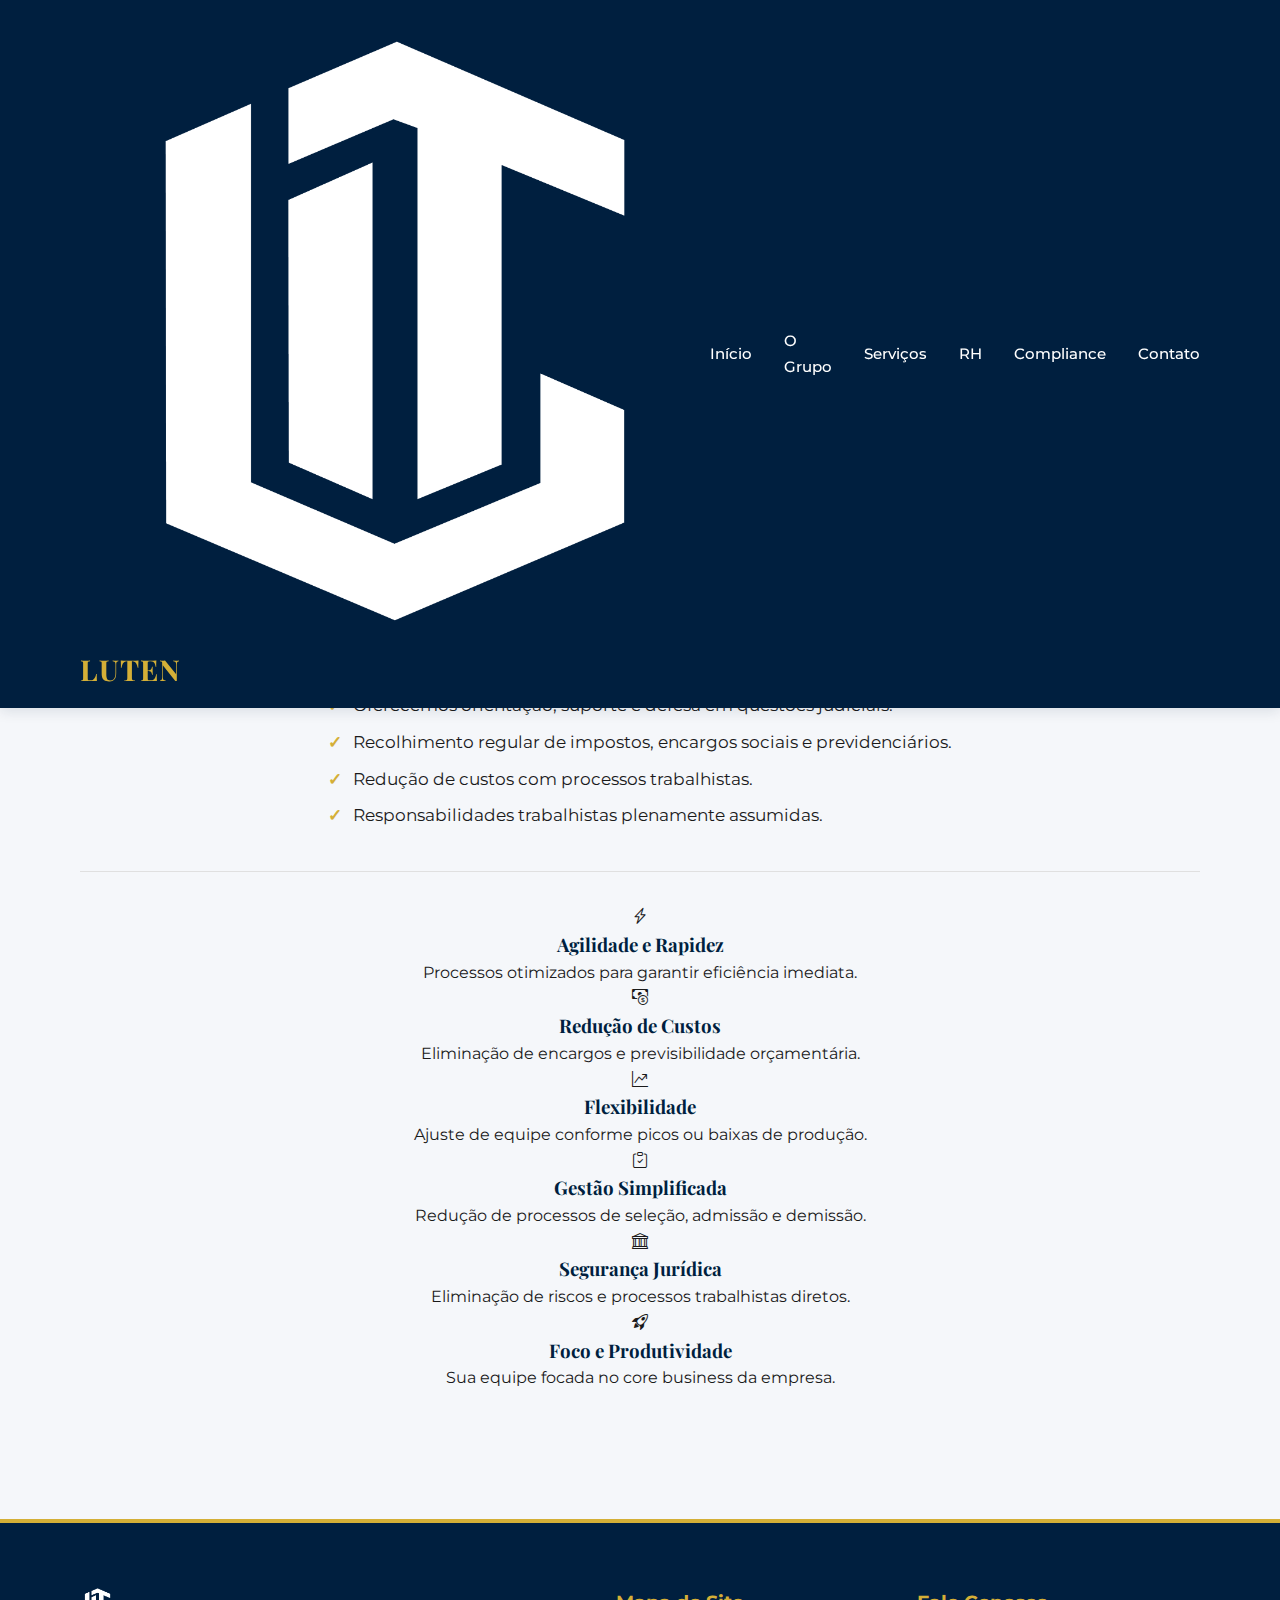
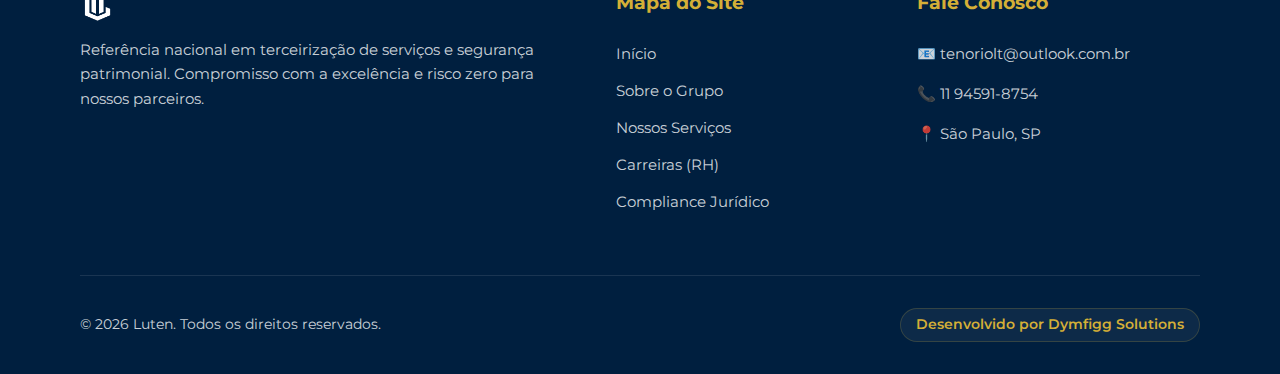
<file: compliance.html>
<!DOCTYPE html>
<html lang="pt-br">

<head>
    <meta charset="UTF-8">
    <meta name="viewport" content="width=device-width, initial-scale=1.0">
    <meta name="description"
        content="Compliance Jurídico Luten: Garantia de Risco Zero em Terceirização. Assumimos 100% dos encargos trabalhistas para sua segurança.">
    <meta name="keywords" content="Compliance, Risco Zero, Assessoria Jurídica Trabalhista, Terceirização Segura">
    <meta name="author" content="Luten">
    <meta name="robots" content="index, follow">

    <!-- Open Graph -->
    <meta property="og:title" content="Compliance | Luten Engenharia de Serviços">
    <meta property="og:description"
        content="Blindagem Jurídica e Risco Zero. A segurança que sua empresa precisa ao terceirizar.">

    <link rel="apple-touch-icon" sizes="180x180" href="./imgs/assets/icon/apple-touch-icon.png">
    <link rel="icon" type="image/png" sizes="32x32" href="./imgs/assets/favicon-32x32.png">
    <link rel="icon" type="image/png" sizes="16x16" href="./imgs/assets/favicon-16x16.png">
    <link rel="manifest" href="/site.webmanifest">
    <link rel="icon" type="image/x-icon" href="./imgs/assets/icon/favicon.ico">
    <title>Compliance Jurídico | Luten Engenharia de Serviços</title>

    <link rel="preconnect" href="https://fonts.googleapis.com">
    <link rel="preconnect" href="https://fonts.gstatic.com" crossorigin>

    <link
        href="https://fonts.googleapis.com/css2?family=Montserrat:wght@300;400;500;600;700&family=Outfit:wght@300;400;500;600;700&family=Playfair+Display:wght@700&family=Plus+Jakarta+Sans:wght@400;500;600;700&display=swap"
        rel="stylesheet">
    <link rel="stylesheet" href="https://cdn.jsdelivr.net/npm/bootstrap-icons@1.11.3/font/bootstrap-icons.min.css">
    <!-- Bootstrap Icons -->
    <link rel="stylesheet" href="style.css">
</head>

<body>

    <header class="header">
        <div class="container header-container">
            <a href="index.html" class="logo">
                <img src="./imgs/assets/LUTEN_ICON BRANCO.png" alt="Logotipo Luten">
                LUTEN
            </a>

            <button class="mobile-toggle" aria-label="Abrir menu" aria-expanded="false">
                <span class="bar"></span>
                <span class="bar"></span>
                <span class="bar"></span>
            </button>

            <nav class="nav">
                <ul class="nav-list">
                    <li><a href="index.html" class="nav-link">Início</a></li>
                    <li><a href="sobre.html" class="nav-link">O Grupo</a></li>
                    <li><a href="servicos.html" class="nav-link">Serviços</a></li>
                    <li><a href="rh.html" class="nav-link">RH</a></li>
                    <li><a href="compliance.html" class="nav-link active">Compliance</a></li>
                    <li><a href="contato.html" class="nav-link">Contato</a></li>
                </ul>
            </nav>
        </div>
    </header>

    <main>
        <section class="page-header">
            <div class="container">
                <h1 class="page-title">Blindagem Jurídica</h1>
                <p class="page-subtitle">Segurança absoluta para o seu negócio. Risco operacional transferido
                    integralmente.</p>
            </div>
        </section>

        <section class="compliance-content">
            <div class="container">

                <!-- 2. Assessoria Jurídica -->
                <div class="legal-section">
                    <div class="legal-card">
                        <div class="legal-header">
                            <div class="shield-icon-wrapper">
                                <svg width="50" height="50" viewBox="0 0 24 24" fill="none" stroke="currentColor"
                                    stroke-width="1.5" stroke-linecap="round" stroke-linejoin="round">
                                    <path d="M12 22s8-4 8-10V5l-8-3-8 3v7c0 6 8 10 8 10z" />
                                </svg>
                            </div>
                            <h2>Assessoria Jurídica</h2>
                        </div>

                        <div class="legal-body">
                            <p class="legal-intro" style="margin-bottom: 20px; margin-top: 20px;">Uma das maiores
                                vantagens da terceirização é
                                assegurar os serviços de assessoria jurídica trabalhista. Por meio da conscientização
                                dos
                                direitos e deveres do contratante perante nosso quadro funcional, diminuímos
                                significativamente o risco de um possível processo trabalhista. Buscamos soluções legais
                                que
                                sejam flexíveis, dinâmicas e eficazes.</p>

                            <div class="legal-benefits-box">
                                <h3 style="color: #b5952f; padding-bottom:10px ;">Benefícios da Assessoria Jurídica
                                    Trabalhista:</h3>
                                <ul class="compliance-list">
                                    <li>Consultoria e assessoria preventiva.</li>
                                    <li>Oferecemos orientação, suporte e defesa em questões judiciais.</li>
                                    <li>Recolhimento regular de impostos, encargos sociais e previdenciários.</li>
                                    <li>Redução de custos com processos trabalhistas.</li>
                                    <li>Responsabilidades trabalhistas plenamente assumidas.</li>
                                </ul>
                            </div>
                        </div>
                    </div>
                </div>

                <div class="divider-full"></div>

                <!-- 3. Benefícios Gerais -->
                <div class="benefits-clean-grid" style="margin-bottom: 4rem;">
                    <div class="benefit-clean-card">
                        <div class="icon-box"><i class="bi bi-lightning-charge"></i></div>
                        <h3>Agilidade e Rapidez</h3>
                        <p>Processos otimizados para garantir eficiência imediata.</p>
                    </div>
                    <div class="benefit-clean-card">
                        <div class="icon-box"><i class="bi bi-cash-coin"></i></div>
                        <h3>Redução de Custos</h3>
                        <p>Eliminação de encargos e previsibilidade orçamentária.</p>
                    </div>
                    <div class="benefit-clean-card">
                        <div class="icon-box"><i class="bi bi-graph-up-arrow"></i></div>
                        <h3>Flexibilidade</h3>
                        <p>Ajuste de equipe conforme picos ou baixas de produção.</p>
                    </div>
                    <div class="benefit-clean-card">
                        <div class="icon-box"><i class="bi bi-clipboard-check"></i></div>
                        <h3>Gestão Simplificada</h3>
                        <p>Redução de processos de seleção, admissão e demissão.</p>
                    </div>
                    <div class="benefit-clean-card">
                        <div class="icon-box"><i class="bi bi-bank"></i></div>
                        <h3>Segurança Jurídica</h3>
                        <p>Eliminação de riscos e processos trabalhistas diretos.</p>
                    </div>
                    <div class="benefit-clean-card">
                        <div class="icon-box"><i class="bi bi-rocket-takeoff"></i></div>
                        <h3>Foco e Produtividade</h3>
                        <p>Sua equipe focada no core business da empresa.</p>
                    </div>
                </div>
            </div>

            </div>
        </section>
    </main>

    <footer class="footer" id="contato">
        <div class="container">
            <div class="footer-grid">
                <div class="footer-col footer-about">
                    <a href="#" class="logo" style="margin-bottom: 1rem; display: block;">
                        <img src="./imgs/assets/LUTEN_ICON BRANCO.png" alt="Luten" style="height: 35px;">
                    </a>
                    <p>Referência nacional em terceirização de serviços e segurança patrimonial. Compromisso com a
                        excelência e risco zero para nossos parceiros.</p>
                </div>
                <div class="footer-col footer-map">
                    <h4>Mapa do Site</h4>
                    <ul>
                        <li><a href="index.html">Início</a></li>
                        <li><a href="sobre.html">Sobre o Grupo</a></li>
                        <li><a href="servicos.html">Nossos Serviços</a></li>
                        <li><a href="rh.html">Carreiras (RH)</a></li>
                        <li><a href="compliance.html">Compliance Jurídico</a></li>
                    </ul>
                </div>
                <div class="footer-col footer-contact">
                    <h4>Fale Conosco</h4>
                    <p>📧 tenoriolt@outlook.com.br</p>
                    <p>📞 11 94591-8754</p>
                    <p>📍 São Paulo, SP</p>
                </div>
            </div>
            <div class="footer-bottom">
                <p>&copy; 2026 Luten. Todos os direitos reservados.</p>
                <div class="dymfig-seal">
                    Desenvolvido por Dymfigg Solutions
                </div>
            </div>
        </div>
    </footer>

    <script src="script.js" defer></script>
</body>

</html>
</file>
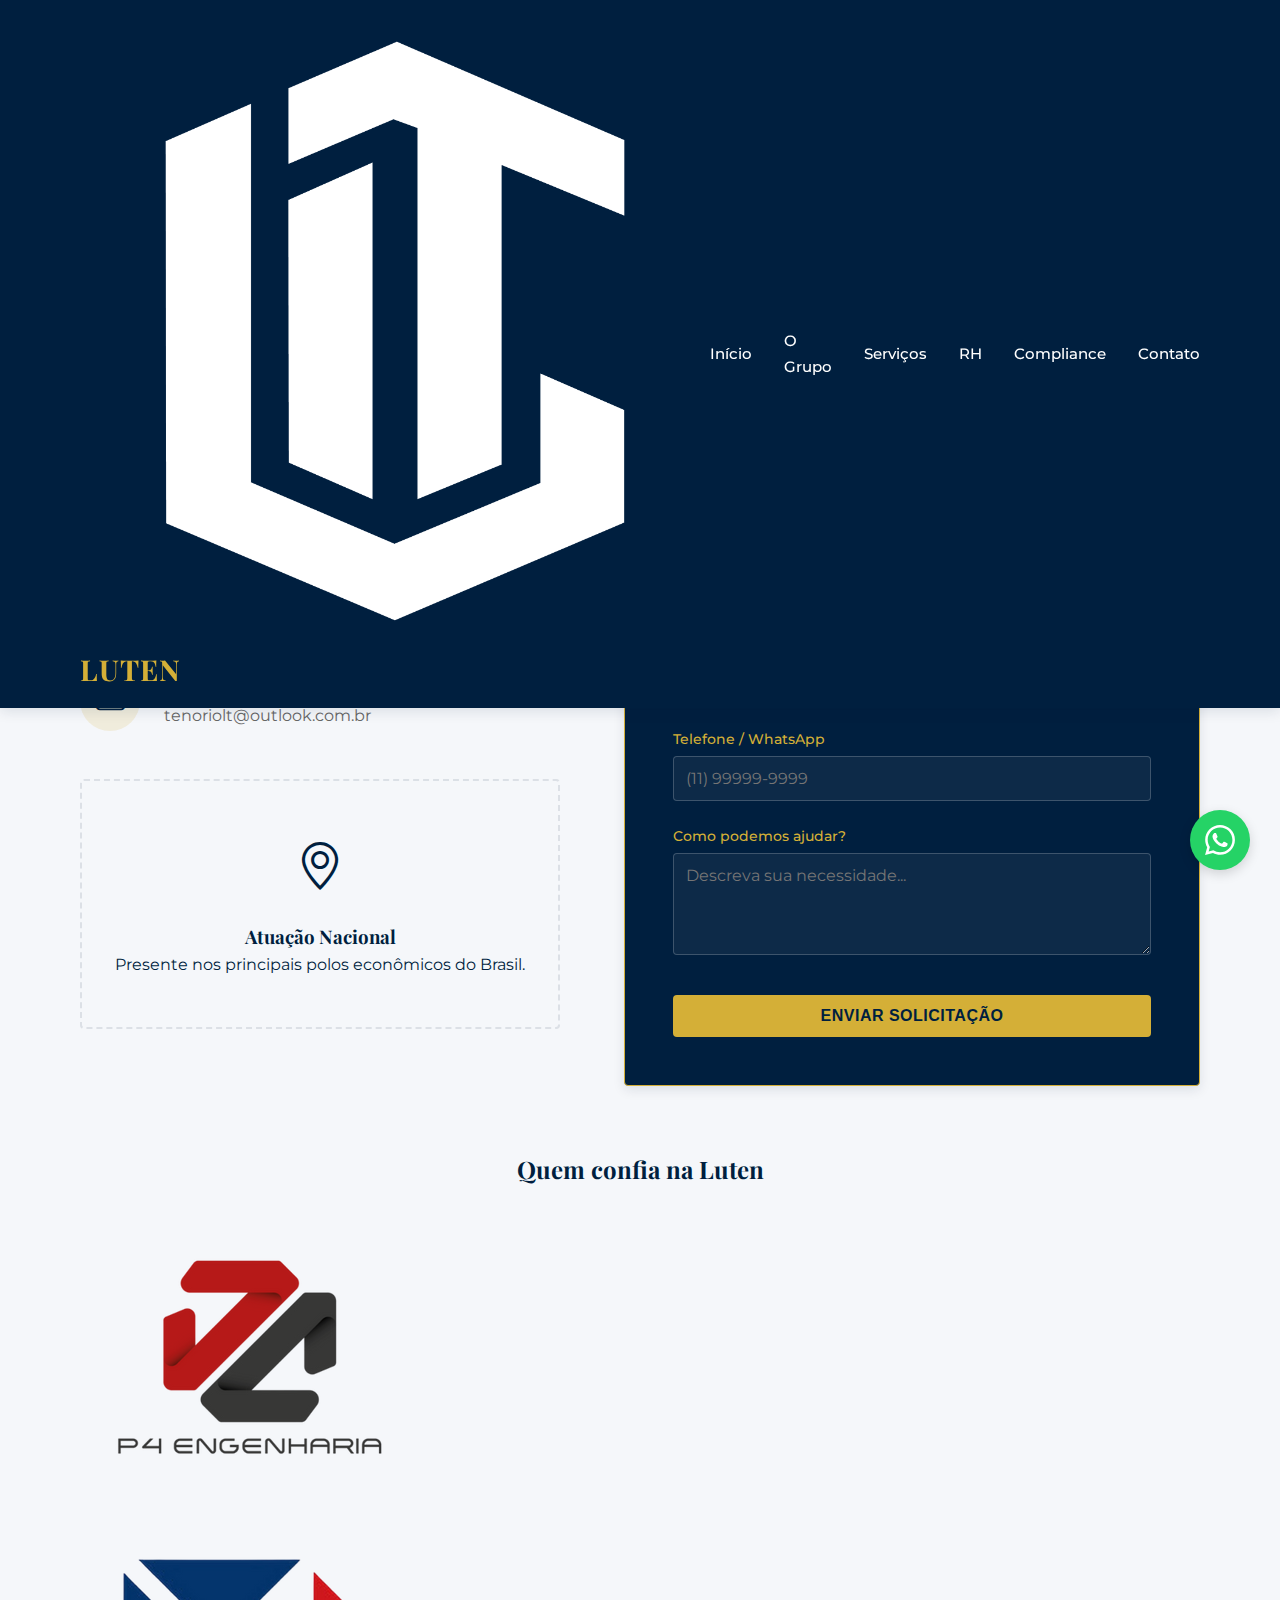
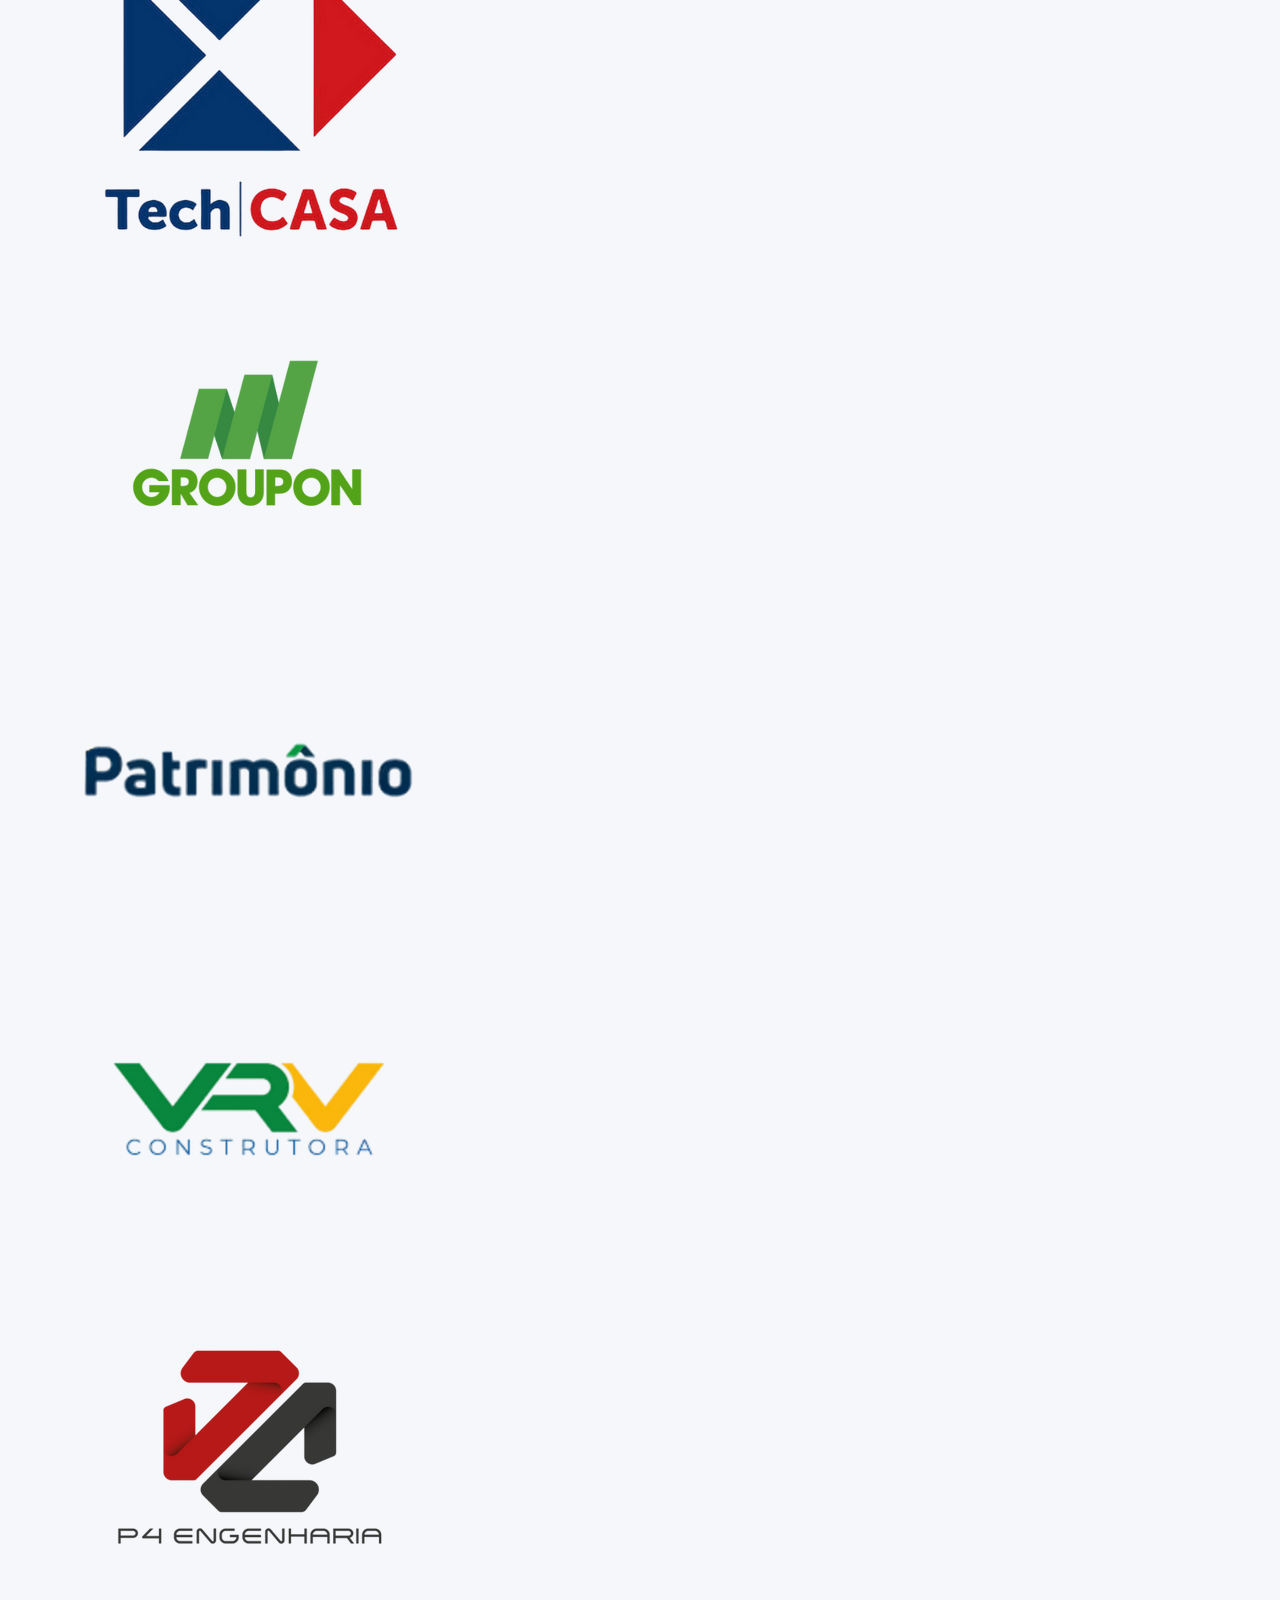
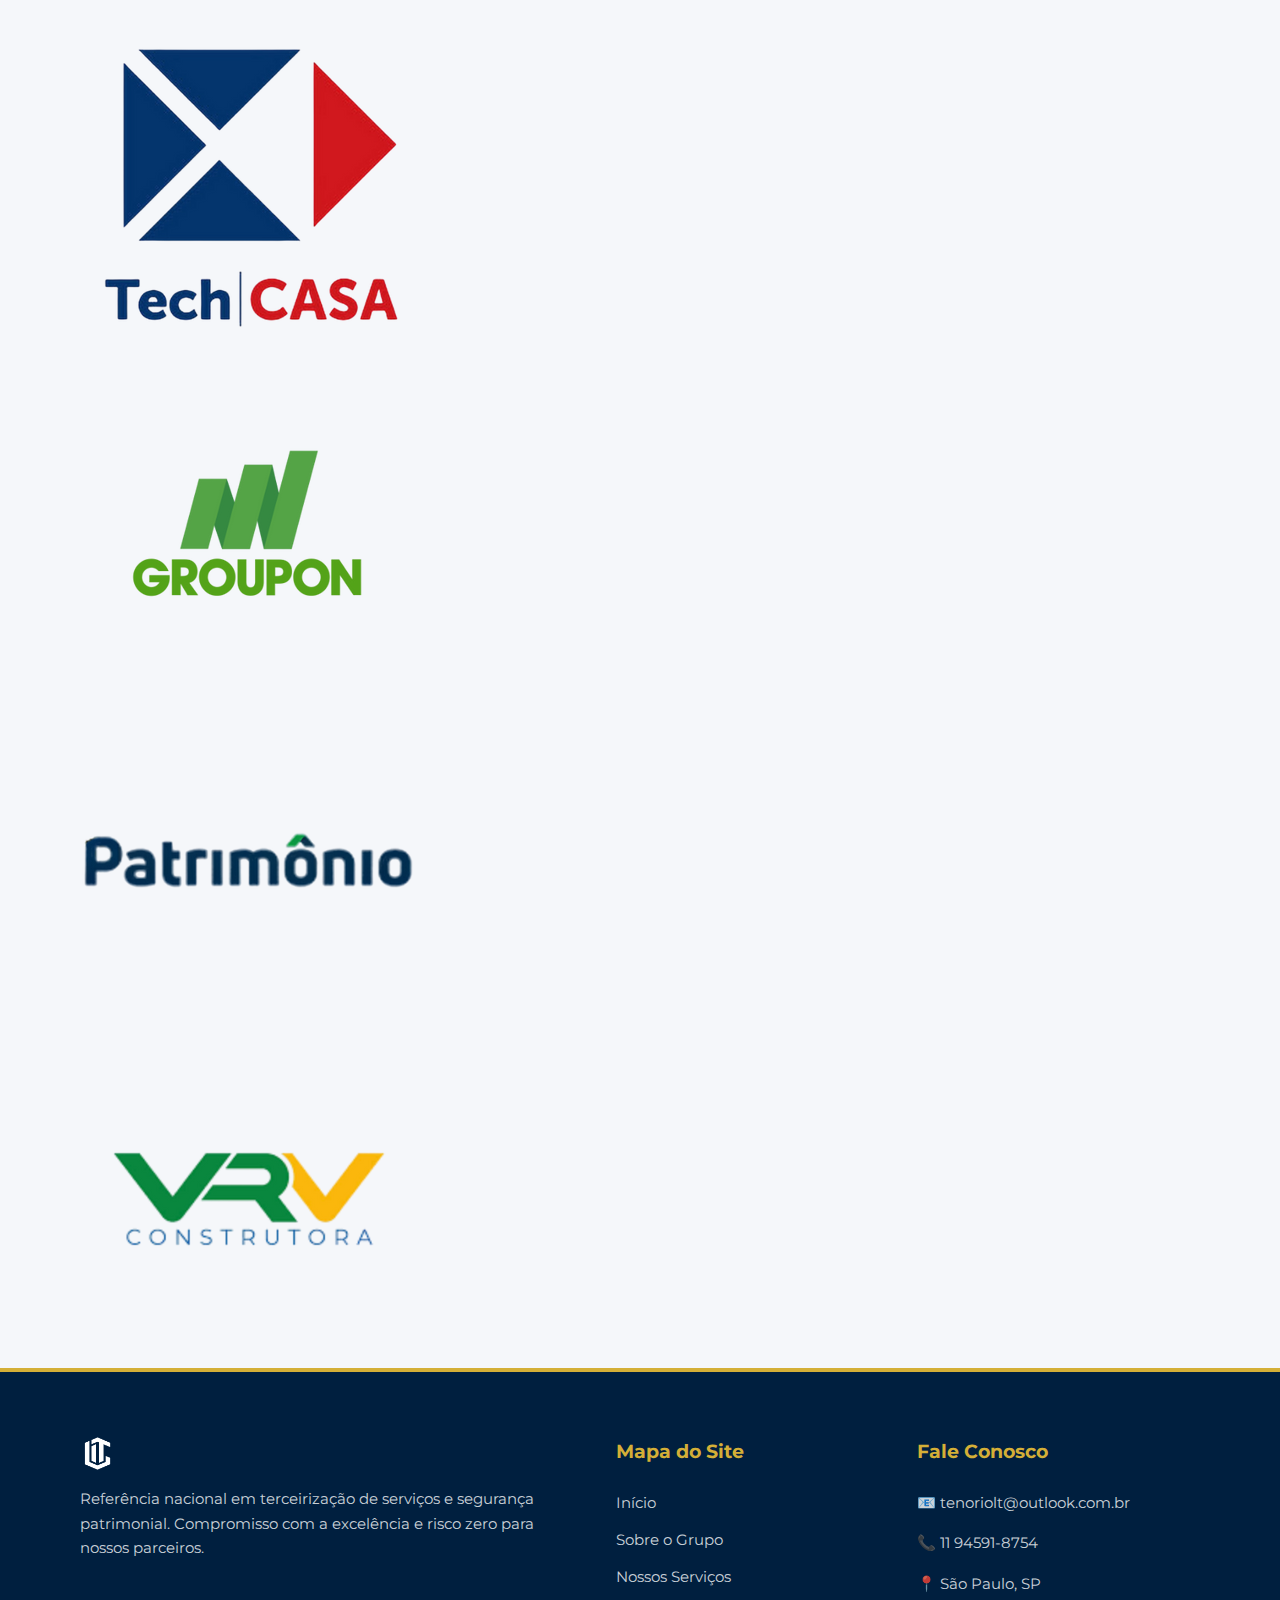
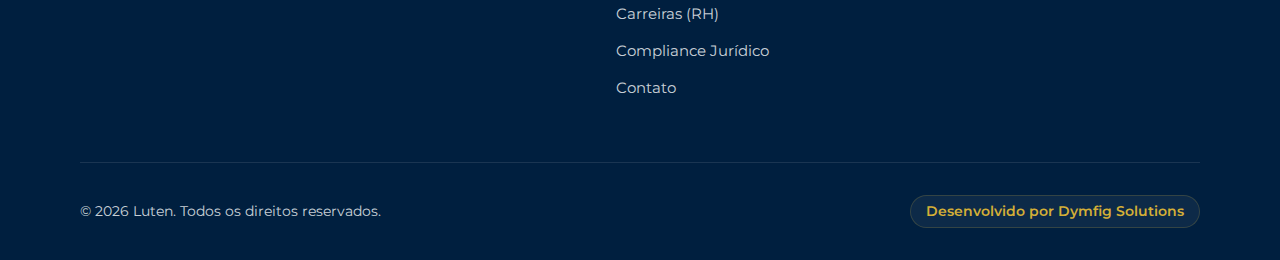
<file: contato.html>
<!DOCTYPE html>
<html lang="pt-br">

<head>
    <meta charset="UTF-8">
    <meta name="viewport" content="width=device-width, initial-scale=1.0">
    <meta name="description"
        content="Entre em contato com o Luten. Solicite um orçamento para Terceirização de Serviços e Segurança Patrimonial. Atendimento Nacional.">
    <meta name="keywords"
        content="Contato Luten, Orçamento Terceirização, Telefone Luten, Email Luten, Segurança Patrimonial">
    <meta name="author" content="Luten">
    <meta name="robots" content="index, follow">

    <!-- Open Graph -->
    <meta property="og:title" content="Fale Conosco | Luten">
    <meta property="og:description"
        content="Solicite sua cotação. Excelência em atendimento e soluções personalizadas para sua empresa.">

    <link rel="apple-touch-icon" sizes="180x180" href="./imgs/assets/icon/apple-touch-icon.png">
    <link rel="icon" type="image/png" sizes="32x32" href="./imgs/assets/favicon-32x32.png">
    <link rel="icon" type="image/png" sizes="16x16" href="./imgs/assets/favicon-16x16.png">
    <link rel="manifest" href="/site.webmanifest">
    <link rel="icon" type="image/x-icon" href="./imgs/assets/icon/favicon.ico">
    <title>Fale Conosco | Luten</title>

    <link rel="preconnect" href="https://fonts.googleapis.com">
    <link rel="preconnect" href="https://fonts.gstatic.com" crossorigin>

    <link
        href="https://fonts.googleapis.com/css2?family=Montserrat:wght@300;400;500;600;700&family=Outfit:wght@300;400;500;600;700&family=Playfair+Display:wght@700&family=Plus+Jakarta+Sans:wght@400;500;600;700&display=swap"
        rel="stylesheet">
    <link rel="stylesheet" href="https://cdn.jsdelivr.net/npm/bootstrap-icons@1.11.3/font/bootstrap-icons.min.css">
    <!-- Bootstrap Icons -->
    <link rel="stylesheet" href="style.css">
</head>

<body>

    <!-- Header -->
    <header class="header">
        <div class="container header-container">
            <a href="index.html" class="logo">
                <img src="./imgs/assets/LUTEN_ICON BRANCO.png" alt="Logotipo Luten">
                LUTEN
            </a>

            <button class="mobile-toggle" aria-label="Abrir menu" aria-expanded="false">
                <span class="bar"></span>
                <span class="bar"></span>
                <span class="bar"></span>
            </button>

            <nav class="nav">
                <ul class="nav-list">
                    <li><a href="index.html" class="nav-link">Início</a></li>
                    <li><a href="sobre.html" class="nav-link">O Grupo</a></li>
                    <li><a href="servicos.html" class="nav-link">Serviços</a></li>
                    <li><a href="rh.html" class="nav-link">RH</a></li>
                    <li><a href="compliance.html" class="nav-link">Compliance</a></li>
                    <li><a href="contato.html" class="nav-link active">Contato</a></li>
                </ul>
            </nav>
        </div>
    </header>

    <main>
        <section class="page-header">
            <div class="container">
                <h1 class="page-title">Fale Conosco</h1>
                <p class="page-subtitle">Pronto para elevar o padrão da sua empresa? Solicite uma proposta
                    personalizada.</p>
            </div>
        </section>

        <section class="contact-section">
            <div class="container">
                <div class="contact-grid">

                    <!-- Left Side: Contact Info & Map -->
                    <div class="contact-info">
                        <h2>Canais de Atendimento</h2>
                        <p class="info-intro">Nossa equipe de especialistas está pronta para desenhar a solução ideal
                            para o seu negócio.</p>

                        <div class="info-item" style="margin-top: 10px;">
                            <div class="icon-gold"><i class="bi bi-telephone"></i></div>
                            <div>
                                <h3>Telefone / WhatsApp</h3>
                                <p>11 94591-8754</p>
                            </div>
                        </div>

                        <div class="info-item">
                            <div class="icon-gold"><i class="bi bi-envelope"></i></div>
                            <div>
                                <h3>E-mail</h3>
                                <p>tenoriolt@outlook.com.br</p>
                            </div>
                        </div>

                        <div class="map-placeholder">
                            <div class="map-content">
                                <span
                                    style="font-size: 3rem; color: var(--color-luten-steel); margin-bottom: 1rem; display: block;">
                                    <i class="bi bi-geo-alt"></i>
                                </span>
                                <h3>Atuação Nacional</h3>
                                <p>Presente nos principais polos econômicos do Brasil.</p>
                            </div>
                        </div>
                    </div>
                    <!-- Right Side: Quote Form -->
                    <div class="quote-form-container">
                        <form class="quote-form">
                            <h2 style="color: #FFFF;">Solicitar Orçamento</h2>

                            <div class="form-group">
                                <label for="nome">Nome Completo</label>
                                <input type="text" id="nome" name="nome" placeholder="Seu nome" required>
                            </div>

                            <div class="form-row">
                                <div class="form-group">
                                    <label for="empresa">Empresa</label>
                                    <input type="text" id="empresa" name="empresa" placeholder="Nome da empresa"
                                        required>
                                </div>
                                <div class="form-group">
                                    <label for="cargo">Cargo</label>
                                    <input type="text" id="cargo" name="cargo" placeholder="Seu cargo">
                                </div>
                            </div>

                            <div class="form-group">
                                <label for="telefone_contato">Telefone / WhatsApp</label>
                                <input type="tel" id="telefone_contato" name="telefone" placeholder="(11) 99999-9999"
                                    required>
                            </div>

                            <div class="form-group">
                                <label for="mensagem">Como podemos ajudar?</label>
                                <textarea id="mensagem" name="mensagem" rows="4"
                                    placeholder="Descreva sua necessidade..."></textarea>
                            </div>

                            <button type="submit" class="btn btn-primary btn-block">Enviar Solicitação</button>
                        </form>
                    </div>

                </div>
            </div>
        </section>

        <!-- Clients Section -->
        <!-- Clients Section -->
        <section class="clients-carousel-section">
            <div class="container">
                <h2 class="section-title-center" style="text-align: center;">Quem confia na Luten</h2>

                <div class="carousel-wrapper">
                    <div class="carousel-track">

                        <div class="client-logo-item" title="P4 Engenharia">
                            <img src="./imgs/clientes/P4 ENGENHARIA.png" alt="Logo P4 Engenharia">
                        </div>

                        <div class="client-logo-item" title="Tech Casa">
                            <img src="./imgs/clientes/TECH CASA.png" alt="Logo Tech Casa">
                        </div>

                        <div class="client-logo-item" title="Groupon">
                            <img src="./imgs/clientes/GROUPON.png" alt="Logo Groupon">
                        </div>

                        <div class="client-logo-item" title="Patrimônio">
                            <img src="./imgs/clientes/PATRIMONIO.png" alt="Logo Patrimônio">
                        </div>
                        <div class="client-logo-item" title="VRV Construtora">
                            <img src="./imgs/clientes/VRV.png" alt="Logo VRV Construtora">
                        </div>

                        <div class="client-logo-item"><img src="./imgs/clientes/P4 ENGENHARIA.png"
                                alt="Logo P4 Engenharia"></div>
                        <div class="client-logo-item"><img src="./imgs/clientes/TECH CASA.png" alt="Logo Tech Casa">
                        </div>
                        <div class="client-logo-item"><img src="./imgs/clientes/GROUPON.png" alt="Logo Groupon"></div>
                        <div class="client-logo-item"><img src="./imgs/clientes/PATRIMONIO.png" alt="Logo Patrimônio">
                        </div>
                        <div class="client-logo-item"><img src="./imgs/clientes/VRV.png" alt="Logo VRV Construtora">
                        </div>

                    </div>
                </div>
            </div>
        </section>
    </main>

    <!-- Floating WhatsApp -->
    <a href="#" class="floating-whatsapp" aria-label="Falar no WhatsApp">
        <svg width="30" height="30" viewBox="0 0 24 24" fill="white" stroke="white" stroke-width="0">
            <path
                d="M.057 24l1.687-6.163c-1.041-1.804-1.588-3.849-1.587-5.946.003-6.556 5.338-11.891 11.893-11.891 3.181.001 6.167 1.24 8.413 3.488 2.245 2.248 3.481 5.236 3.48 8.414-.003 6.557-5.338 11.892-11.893 11.892-1.99-.001-3.951-.5-5.688-1.448l-6.305 1.654zm6.597-3.807c1.676.995 3.276 1.591 5.392 1.592 5.448 0 9.886-4.434 9.889-9.885.002-5.462-4.415-9.89-9.881-9.892-5.452 0-9.887 4.434-9.889 9.884-.001 2.225.651 3.891 1.746 5.634l-.999 3.648 3.742-.981zm11.387-5.464c-.074-.124-.272-.198-.57-.347-.297-.149-1.758-.868-2.031-.967-.272-.099-.47-.149-.669.149-.198.297-.768.967-.941 1.165-.173.198-.347.223-.644.074-.297-.149-1.255-.462-2.39-1.475-.883-.788-1.48-1.761-1.653-2.059-.173-.297-.018-.458.13-.606.134-.133.297-.347.446-.521.151-.172.2-.296.3-.495.099-.198.05-.372-.025-.521-.075-.148-.669-1.611-.916-2.206-.242-.579-.487-.501-.669-.51l-.57-.01c-.198 0-.52.074-.792.372-.272.297-1.04 1.016-1.04 2.479 0 1.462 1.065 2.875 1.213 3.074.149.198 2.095 3.2 5.076 4.487.709.306 1.263.489 1.694.626.712.226 1.36.194 1.872.118.571-.085 1.758-.719 2.006-1.413.248-.695.248-1.29.173-1.414z" />
        </svg>
    </a>

    <footer class="footer">
        <div class="container">
            <div class="footer-grid">
                <div class="footer-col footer-about">
                    <a href="#" class="logo" style="margin-bottom: 1rem; display: block;">
                        <img src="./imgs/assets/LUTEN_ICON BRANCO.png" alt="Luten" style="height: 35px;">
                    </a>
                    <p>Referência nacional em terceirização de serviços e segurança patrimonial. Compromisso com a
                        excelência e risco zero para nossos parceiros.</p>
                </div>
                <div class="footer-col footer-map">
                    <h4>Mapa do Site</h4>
                    <ul>
                        <li><a href="index.html">Início</a></li>
                        <li><a href="sobre.html">Sobre o Grupo</a></li>
                        <li><a href="servicos.html">Nossos Serviços</a></li>
                        <li><a href="rh.html">Carreiras (RH)</a></li>
                        <li><a href="compliance.html">Compliance Jurídico</a></li>
                        <li><a href="contato.html">Contato</a></li>
                    </ul>
                </div>
                <div class="footer-col footer-contact">
                    <h4>Fale Conosco</h4>
                    <p>📧 tenoriolt@outlook.com.br</p>
                    <p>📞 11 94591-8754</p>
                    <p>📍 São Paulo, SP</p>
                </div>
            </div>
            <div class="footer-bottom">
                <p>&copy; 2026 Luten. Todos os direitos reservados.</p>
                <div class="dymfig-seal">
                    Desenvolvido por Dymfig Solutions
                </div>
            </div>
        </div>
    </footer>

    <script src="script.js" defer></script>
</body>

</html>
</file>
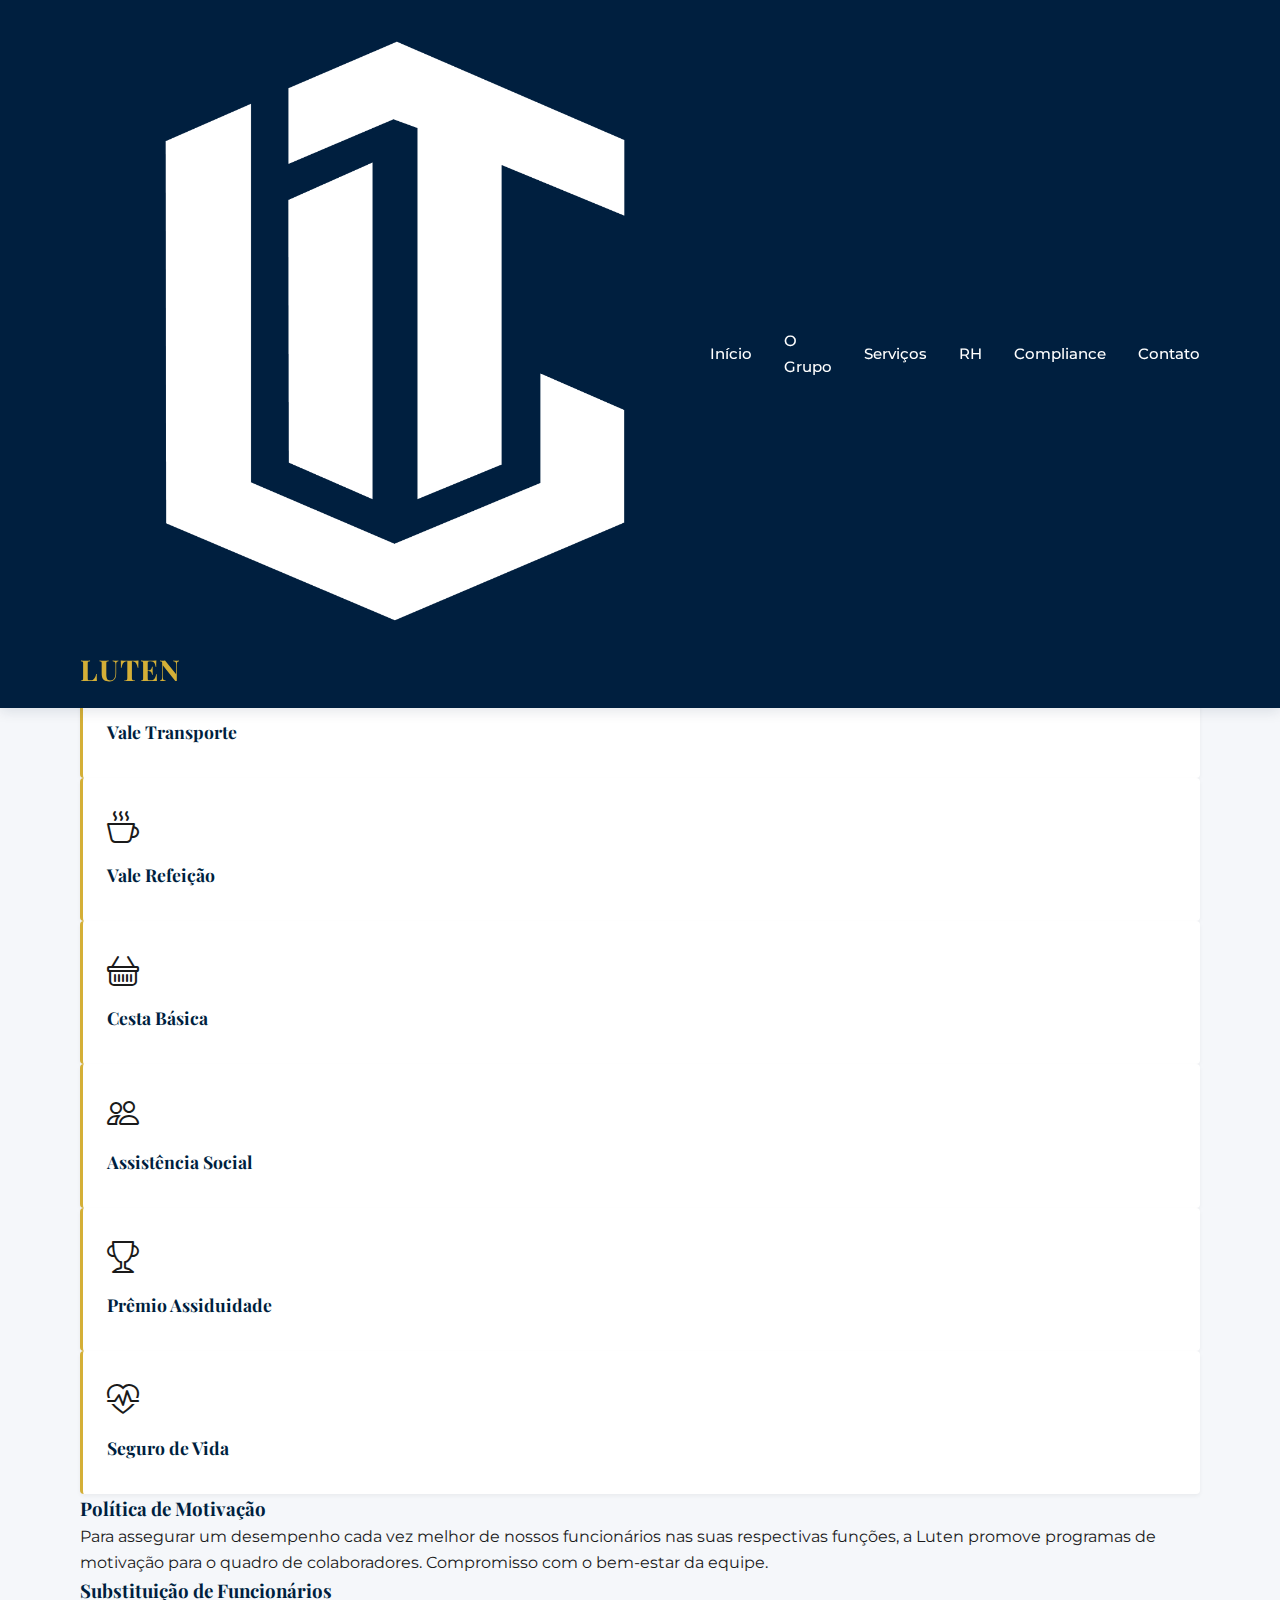
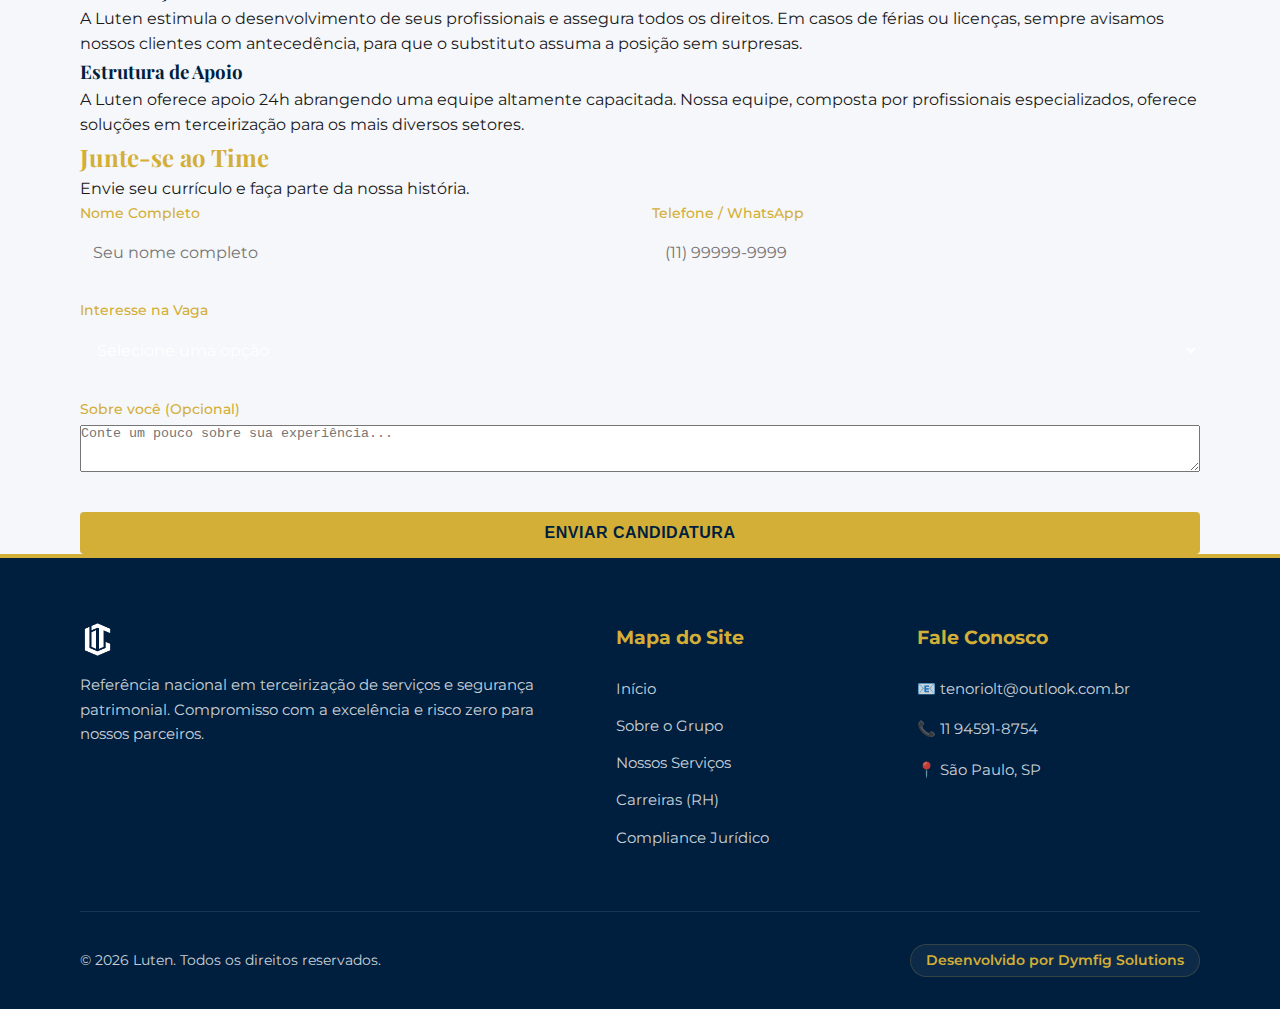
<file: rh.html>
<!DOCTYPE html>
<html lang="pt-br">

<head>
    <meta charset="UTF-8">
    <meta name="viewport" content="width=device-width, initial-scale=1.0">
    <meta name="description"
        content="Trabalhe Conosco Luten: Valorizamos talentos com Benefícios Reais (VR, Cesta Básica, Seguro de Vida). Envie seu currículo.">
    <meta name="keywords" content="Vagas, Emprego, Portaria, Limpeza, RH Luten, Trabalhe Conosco">
    <meta name="author" content="Luten">
    <meta name="robots" content="index, follow">

    <!-- Open Graph -->
    <meta property="og:title" content="Trabalhe Conosco | Luten Engenharia de Serviços">
    <meta property="og:description"
        content="Faça parte de uma empresa que valoriza você. Confira nossas vagas e benefícios.">

    <link rel="apple-touch-icon" sizes="180x180" href="./imgs/assets/icon/apple-touch-icon.png">
    <link rel="icon" type="image/png" sizes="32x32" href="./imgs/assets/favicon-32x32.png">
    <link rel="icon" type="image/png" sizes="16x16" href="./imgs/assets/favicon-16x16.png">
    <link rel="manifest" href="/site.webmanifest">
    <link rel="icon" type="image/x-icon" href="./imgs/assets/icon/favicon.ico">
    <title>Trabalhe Conosco | Luten Engenharia de Serviços</title>

    <link rel="preconnect" href="https://fonts.googleapis.com">
    <link rel="preconnect" href="https://fonts.gstatic.com" crossorigin>

    <link
        href="https://fonts.googleapis.com/css2?family=Montserrat:wght@300;400;500;600;700&family=Outfit:wght@300;400;500;600;700&family=Playfair+Display:wght@700&family=Plus+Jakarta+Sans:wght@400;500;600;700&display=swap"
        rel="stylesheet">
    <link rel="stylesheet" href="https://cdn.jsdelivr.net/npm/bootstrap-icons@1.11.3/font/bootstrap-icons.min.css">
    <!-- Bootstrap Icons -->
    <link rel="stylesheet" href="style.css">
</head>

<body>

    <header class="header">
        <div class="container header-container">
            <a href="index.html" class="logo">
                <img src="./imgs/assets/LUTEN_ICON BRANCO.png" alt="Logotipo Luten">
                LUTEN
            </a>

            <button class="mobile-toggle" aria-label="Abrir menu" aria-expanded="false">
                <span class="bar"></span>
                <span class="bar"></span>
                <span class="bar"></span>
            </button>

            <nav class="nav">
                <ul class="nav-list">
                    <li><a href="index.html" class="nav-link">Início</a></li>
                    <li><a href="sobre.html" class="nav-link">O Grupo</a></li>
                    <li><a href="servicos.html" class="nav-link">Serviços</a></li>
                    <li><a href="rh.html" class="nav-link active">RH</a></li>
                    <li><a href="compliance.html" class="nav-link">Compliance</a></li>
                    <li><a href="contato.html" class="nav-link">Contato</a></li>
                </ul>
            </nav>
        </div>
    </header>

    <main>
        <section class="page-header">
            <div class="container">
                <h1 class="page-title">Talentos Luten</h1>
                <p class="page-subtitle">Valorizamos quem constrói nossa excelência. Venha fazer parte do time.</p>
            </div>
        </section>

        <!-- 1. Recrutamento Section -->
        <section class="rh-recruitment">
            <div class="container">
                <div class="recruitment-card">
                    <h2 class="section-title-small">Recrutamento e Seleção</h2>
                    <p>Recrutar com cuidado é o início de uma boa execução. Durante o processo de recrutamento de
                        profissionais, buscamos funcionários que residam em áreas próximas ao cliente. Contudo,
                        priorizamos a qualidade dos serviços e a experiência dos colaboradores. No momento da seleção,
                        buscamos profissionais adequados ao perfil acordado entre a Luten e o cliente. Além disso, todos
                        os profissionais recrutados pela Luten passam por um processo de integração, em que recebem
                        orientações essenciais para a correta postura e execução dos respectivos serviços.</p>
                </div>
            </div>
        </section>

        <!-- 2. Benefits Section -->
        <section class="rh-benefits">
            <div class="container">
                <div class="benefits-header">
                    <h2 class="section-title-small">Por que trabalhar na Luten?</h2>
                    <p class="benefits-intro">Oferecemos mais do que um emprego: oferecemos dignidade, estabilidade e
                        crescimento.</p>
                </div>

                <div class="benefits-grid-display">
                    <div class="benefit-card">
                        <div class="benefit-icon"><i class="bi bi-bus-front"></i></div>
                        <h3>Vale Transporte</h3>
                    </div>
                    <div class="benefit-card">
                        <div class="benefit-icon"><i class="bi bi-cup-hot"></i></div>
                        <h3>Vale Refeição</h3>
                    </div>
                    <div class="benefit-card">
                        <div class="benefit-icon"><i class="bi bi-basket"></i></div>
                        <h3>Cesta Básica</h3>
                    </div>
                    <div class="benefit-card">
                        <div class="benefit-icon"><i class="bi bi-people"></i></div>
                        <h3>Assistência Social</h3>
                    </div>
                    <div class="benefit-card">
                        <div class="benefit-icon"><i class="bi bi-trophy"></i></div>
                        <h3>Prêmio Assiduidade</h3>
                    </div>
                    <div class="benefit-card">
                        <div class="benefit-icon"><i class="bi bi-heart-pulse"></i></div>
                        <h3>Seguro de Vida</h3>
                    </div>
                </div>
            </div>
        </section>

        <!-- 3. Policy & Support Info -->
        <section class="rh-info">
            <div class="container">
                <div class="info-grid-wrapper">
                    <div class="info-card">
                        <h3>Política de Motivação</h3>
                        <p>Para assegurar um desempenho cada vez melhor de nossos funcionários nas suas respectivas
                            funções, a Luten promove programas de motivação para o quadro de colaboradores. Compromisso
                            com o bem-estar da equipe.</p>
                    </div>

                    <div class="info-card">
                        <h3>Substituição de Funcionários</h3>
                        <p>A Luten estimula o desenvolvimento de seus profissionais e assegura todos os direitos. Em
                            casos de férias ou licenças, sempre avisamos nossos clientes com antecedência, para que o
                            substituto assuma a posição sem surpresas.</p>
                    </div>

                    <div class="info-card">
                        <h3>Estrutura de Apoio</h3>
                        <p>A Luten oferece apoio 24h abrangendo uma equipe altamente capacitada. Nossa equipe, composta
                            por profissionais especializados, oferece soluções em terceirização para os mais diversos
                            setores.</p>
                    </div>
                </div>
            </div>
        </section>

        <!-- 4. Application Form -->
        <section class="application-full-section">
            <div class="container">
                <div class="form-wrapper-centered">
                    <div class="form-header-center">
                        <h2 style="color: #D4AF37;">Junte-se ao Time</h2>
                        <p>Envie seu currículo e faça parte da nossa história.</p>
                    </div>

                    <form class="rh-form">
                        <div class="form-row">
                            <div class="form-group">
                                <label for="nome">Nome Completo</label>
                                <input type="text" id="nome" name="nome" placeholder="Seu nome completo" required>
                            </div>
                            <div class="form-group">
                                <label for="telefone">Telefone / WhatsApp</label>
                                <input type="tel" id="telefone" name="telefone" placeholder="(11) 99999-9999" required>
                            </div>
                        </div>

                        <div class="form-group">
                            <label for="vaga">Interesse na Vaga</label>
                            <select id="vaga" name="vaga" required>
                                <option value="" disabled selected>Selecione uma opção</option>
                                <option value="limpeza">Auxiliar de Limpeza</option>
                                <option value="portaria">Controlador de Acesso / Portaria</option>
                                <option value="jardinagem">Jardinagem</option>
                                <option value="recepcao">Recepção</option>
                                <option value="banco">Banco de Talentos</option>
                            </select>
                        </div>

                        <div class="form-group">
                            <label for="mensagem">Sobre você (Opcional)</label>
                            <textarea id="mensagem" name="mensagem" rows="3"
                                placeholder="Conte um pouco sobre sua experiência..."></textarea>
                        </div>

                        <button type="submit" class="btn btn-primary btn-block">Enviar Candidatura</button>
                    </form>
                </div>
            </div>
        </section>
    </main>

    <footer class="footer" id="contato">
        <div class="container">
            <div class="footer-grid">
                <div class="footer-col footer-about">
                    <a href="#" class="logo" style="margin-bottom: 1rem; display: block;">
                        <img src="./imgs/assets/LUTEN_ICON BRANCO.png" alt="Luten" style="height: 35px;">
                    </a>
                    <p>Referência nacional em terceirização de serviços e segurança patrimonial. Compromisso com a
                        excelência e risco zero para nossos parceiros.</p>
                </div>
                <div class="footer-col footer-map">
                    <h4>Mapa do Site</h4>
                    <ul>
                        <li><a href="index.html">Início</a></li>
                        <li><a href="sobre.html">Sobre o Grupo</a></li>
                        <li><a href="servicos.html">Nossos Serviços</a></li>
                        <li><a href="rh.html">Carreiras (RH)</a></li>
                        <li><a href="compliance.html">Compliance Jurídico</a></li>
                    </ul>
                </div>
                <div class="footer-col footer-contact">
                    <h4>Fale Conosco</h4>
                    <p>📧 tenoriolt@outlook.com.br</p>
                    <p>📞 11 94591-8754</p>
                    <p>📍 São Paulo, SP</p>
                </div>
            </div>
            <div class="footer-bottom">
                <p>&copy; 2026 Luten. Todos os direitos reservados.</p>
                <div class="dymfig-seal">
                    Desenvolvido por Dymfig Solutions
                </div>
            </div>
        </div>
    </footer>

    <script src="script.js" defer></script>
</body>

</html>
</file>
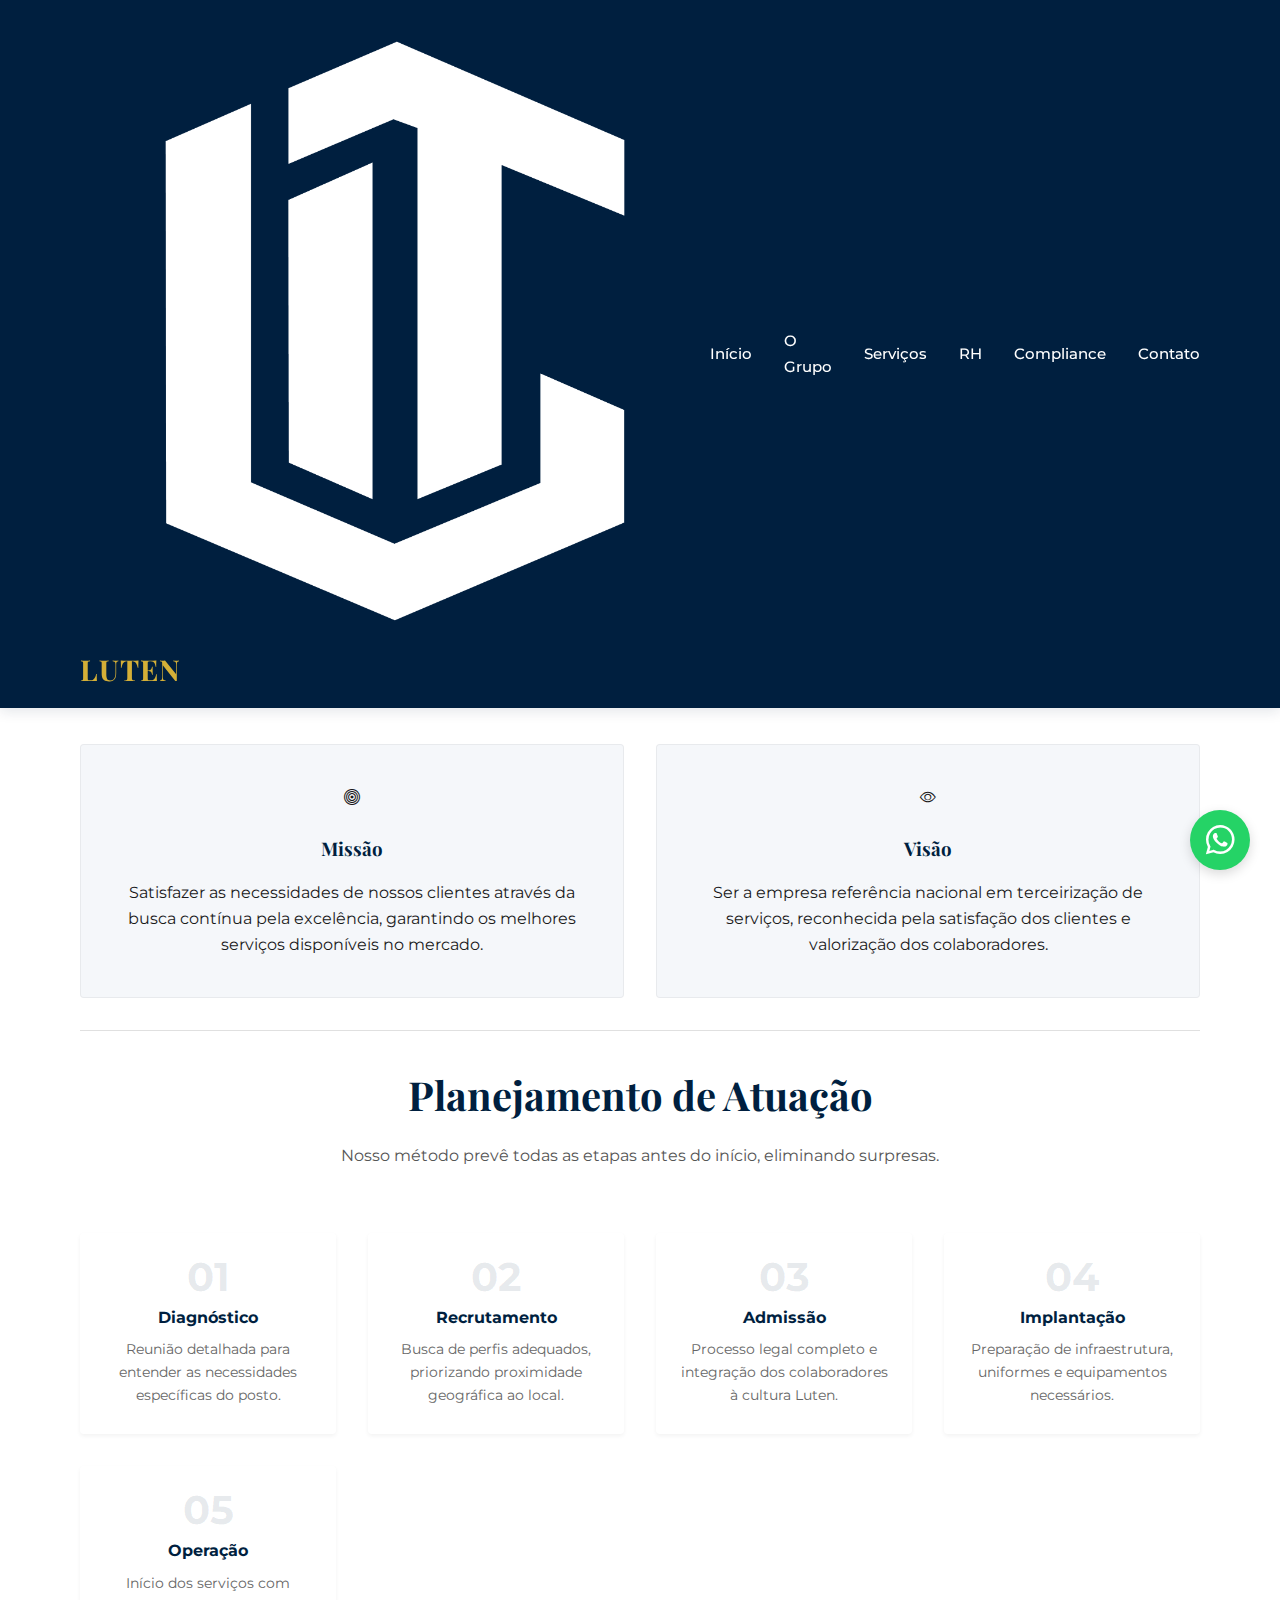
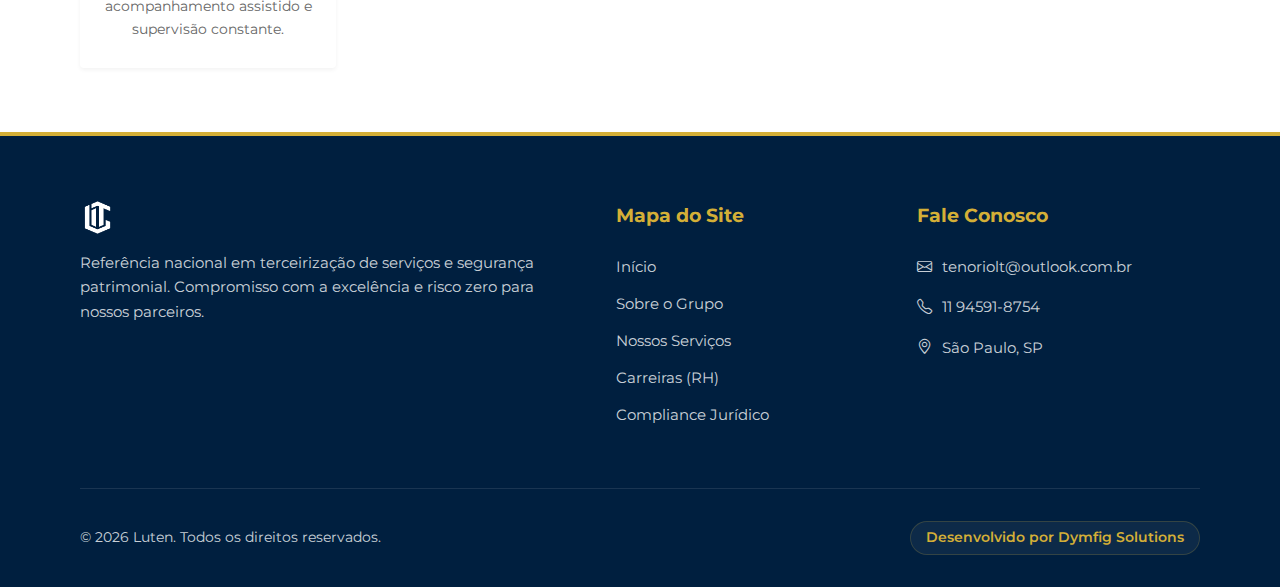
<file: sobre.html>
<!DOCTYPE html>
<html lang="pt-br">

<head>
    <meta charset="UTF-8">
    <meta name="viewport" content="width=device-width, initial-scale=1.0">
    <meta name="description"
        content="Luten: Uma história de rigor, excelência humana e visão de futuro. Conheça nossa missão em Terceirização e Segurança Patrimonial.">
    <meta name="keywords" content="Luten, História, Missão, Visão, Segurança Patrimonial, Terceirização">
    <meta name="author" content="Luten">
    <meta name="robots" content="index, follow">

    <meta property="og:title" content="O Grupo | Luten Engenharia de Serviços">
    <meta property="og:description"
        content="Conheça a história e os valores que fazem do Luten uma referência nacional.">

    <link rel="apple-touch-icon" sizes="180x180" href="./imgs/assets/icon/apple-touch-icon.png">
    <link rel="icon" type="image/png" sizes="32x32" href="./imgs/assets/favicon-32x32.png">
    <link rel="icon" type="image/png" sizes="16x16" href="./imgs/assets/favicon-16x16.png">
    <link rel="manifest" href="/site.webmanifest">
    <link rel="icon" type="image/x-icon" href="./imgs/assets/icon/favicon.ico">
    <title>O Grupo | Luten Engenharia de Serviços</title>

    <link rel="preconnect" href="https://fonts.googleapis.com">
    <link rel="preconnect" href="https://fonts.gstatic.com" crossorigin>
    <link
        href="https://fonts.googleapis.com/css2?family=Montserrat:wght@300;400;500;600;700&family=Playfair+Display:wght@700&display=swap"
        rel="stylesheet">

    <link rel="stylesheet" href="https://cdn.jsdelivr.net/npm/bootstrap-icons@1.11.3/font/bootstrap-icons.min.css">

    <link rel="stylesheet" href="style.css">
</head>

<body>

    <header class="header">
        <div class="container header-container">
            <a href="index.html" class="logo">
                <img src="./imgs/assets/LUTEN_ICON BRANCO.png" alt="Luten Logo">
                LUTEN
            </a>

            <button class="mobile-toggle" aria-label="Abrir menu" aria-expanded="false">
                <span class="bar"></span>
                <span class="bar"></span>
                <span class="bar"></span>
            </button>

            <nav class="nav">
                <ul class="nav-list">
                    <li><a href="index.html" class="nav-link">Início</a></li>
                    <li><a href="sobre.html" class="nav-link active">O Grupo</a></li>
                    <li><a href="servicos.html" class="nav-link">Serviços</a></li>
                    <li><a href="rh.html" class="nav-link">RH</a></li>
                    <li><a href="compliance.html" class="nav-link">Compliance</a></li>
                    <li><a href="contato.html" class="nav-link">Contato</a></li>
                </ul>
            </nav>
        </div>
    </header>

    <main>
        <section class="page-header">
            <div class="container">
                <h1 class="page-title">Nosso Legado</h1>
                <p class="page-subtitle">Rigor técnico e excelência humana desde a fundação.</p>
            </div>
        </section>

        <section class="about-content">
            <div class="container">

                <div class="about-grid-split">
                    <div class="about-col">
                        <h2 class="section-title-start">Identidade Corporativa</h2>
                        <p>Atuamos no gerenciamento e administração de atividades terceirizadas. Com disponibilidade
                            para atendimento em todo o Brasil, oferecemos um serviço personalizado e de alta qualidade,
                            para atender quaisquer necessidades do cliente.</p>
                        <p>Todo o processo é desenvolvido para total cumprimento dos serviços propostos através de
                            soluções especializadas para cada necessidade do nosso cliente.</p>
                    </div>

                    <div class="about-col">
                        <div class="values-card-wrapper">
                            <h3>Nossos Pilares Inegociáveis</h3>
                            <ul class="values-list">
                                <li>Liderança</li>
                                <li>Empreendedorismo</li>
                                <li>Excelência em qualidade</li>
                                <li>Compromisso</li>
                                <li>Resultados</li>
                                <li>Trabalho em Equipe</li>
                            </ul>
                        </div>
                    </div>
                </div>

                <div class="mission-vision-grid">
                    <div class="mv-card">
                        <div class="mv-icon">
                            <i class="bi bi-bullseye"></i>
                        </div>
                        <h3>Missão</h3>
                        <p>Satisfazer as necessidades de nossos clientes através da busca contínua pela excelência,
                            garantindo os melhores serviços disponíveis no mercado.</p>
                    </div>

                    <div class="mv-card">
                        <div class="mv-icon">
                            <i class="bi bi-eye"></i>
                        </div>
                        <h3>Visão</h3>
                        <p>Ser a empresa referência nacional em terceirização de serviços, reconhecida pela satisfação
                            dos clientes e valorização dos colaboradores.</p>
                    </div>
                </div>

                <div class="divider-full"></div>

                <div class="workflow-section">
                    <div class="section-header">
                        <h2 class="section-title">Planejamento de Atuação</h2>
                        <p class="section-desc">Nosso método prevê todas as etapas antes do início, eliminando
                            surpresas.</p>
                    </div>

                    <div class="workflow-grid">
                        <div class="workflow-step">
                            <div class="step-number">01</div>
                            <h4>Diagnóstico</h4>
                            <p>Reunião detalhada para entender as necessidades específicas do posto.</p>
                        </div>
                        <div class="workflow-step">
                            <div class="step-number">02</div>
                            <h4>Recrutamento</h4>
                            <p>Busca de perfis adequados, priorizando proximidade geográfica ao local.</p>
                        </div>
                        <div class="workflow-step">
                            <div class="step-number">03</div>
                            <h4>Admissão</h4>
                            <p>Processo legal completo e integração dos colaboradores à cultura Luten.</p>
                        </div>
                        <div class="workflow-step">
                            <div class="step-number">04</div>
                            <h4>Implantação</h4>
                            <p>Preparação de infraestrutura, uniformes e equipamentos necessários.</p>
                        </div>
                        <div class="workflow-step">
                            <div class="step-number">05</div>
                            <h4>Operação</h4>
                            <p>Início dos serviços com acompanhamento assistido e supervisão constante.</p>
                        </div>
                    </div>
                </div>

            </div>
        </section>
    </main>

    <footer class="footer" id="contato">
        <div class="container">
            <div class="footer-grid">
                <div class="footer-col footer-about">
                    <a href="#" class="logo" style="margin-bottom: 1rem; display: block;">
                        <img src="./imgs/assets/LUTEN_ICON BRANCO.png" alt="Luten" style="height: 35px;">
                    </a>
                    <p>Referência nacional em terceirização de serviços e segurança patrimonial. Compromisso com a
                        excelência e risco zero para nossos parceiros.</p>
                </div>
                <div class="footer-col footer-map">
                    <h4>Mapa do Site</h4>
                    <ul>
                        <li><a href="index.html">Início</a></li>
                        <li><a href="sobre.html">Sobre o Grupo</a></li>
                        <li><a href="servicos.html">Nossos Serviços</a></li>
                        <li><a href="rh.html">Carreiras (RH)</a></li>
                        <li><a href="compliance.html">Compliance Jurídico</a></li>
                    </ul>
                </div>
                <div class="footer-col footer-contact">
                    <h4>Fale Conosco</h4>
                    <p><i class="bi bi-envelope me-2"></i> tenoriolt@outlook.com.br</p>
                    <p><i class="bi bi-telephone me-2"></i> 11 94591-8754</p>
                    <p><i class="bi bi-geo-alt me-2"></i> São Paulo, SP</p>
                </div>
            </div>
            <div class="footer-bottom">
                <p>&copy; 2026 Luten. Todos os direitos reservados.</p>
                <div class="dymfig-seal">
                    Desenvolvido por Dymfig Solutions
                </div>
            </div>
        </div>
    </footer>

    <a href="#" class="floating-whatsapp" aria-label="Falar no WhatsApp">
        <i class="bi bi-whatsapp" style="font-size: 1.8rem;"></i>
    </a>

    <script src="script.js" defer></script>
</body>

</html>
</file>
<file: style.css>
:root {
    --color-navy: #001F3F;
    --color-gold: #D4AF37;
    --color-gold-hover: #b5952f;
    --color-white-ice: #F5F7FA;
    --color-text-dark: #1a1a1a;
    --color-text-light: #f0f0f0;
    --color-white: #ffffff;

    --font-heading: 'Playfair Display', serif;
    --font-body: 'Montserrat', sans-serif;

    --spacing-xs: 0.5rem;
    --spacing-sm: 1rem;
    --spacing-md: 2rem;
    --spacing-lg: 4rem;
    --spacing-xl: 6rem;

    --border-radius: 4px;
    --shadow-sm: 0 2px 4px rgba(0, 0, 0, 0.05);
    --shadow-md: 0 4px 12px rgba(0, 31, 63, 0.1);
    --transition: all 0.3s cubic-bezier(0.25, 0.8, 0.25, 1);
}

/* Reset & Base */
* {
    margin: 0;
    padding: 0;
    box-sizing: border-box;
}

html {
    scroll-behavior: smooth;
}

body {
    font-family: var(--font-body);
    background-color: var(--color-white-ice);
    color: var(--color-text-dark);
    line-height: 1.6;
    overflow-x: hidden;
}

img {
    max-width: 100%;
    display: block;
}

a {
    text-decoration: none;
    color: inherit;
}

ul {
    list-style: none;
}

/* Utilities */
.container {
    width: 90%;
    max-width: 1200px;
    margin: 0 auto;
    padding: 0 var(--spacing-sm);
}

/* Typography */
h1,
h2,
h3 {
    font-family: var(--font-heading);
    color: var(--color-navy);
}

.btn {
    display: inline-block;
    padding: 12px 32px;
    border-radius: var(--border-radius);
    font-weight: 600;
    text-transform: uppercase;
    font-size: 0.9rem;
    letter-spacing: 0.5px;
    transition: var(--transition);
    cursor: pointer;
    border: 2px solid transparent;
}

.btn-primary {
    background-color: var(--color-gold);
    color: var(--color-navy);
}

.btn-primary:hover {
    background-color: var(--color-gold-hover);
    transform: translateY(-2px);
}

.btn-outline {
    border-color: var(--color-gold);
    color: var(--color-gold);
    background: transparent;
}

.btn-outline:hover {
    background-color: var(--color-gold);
    color: var(--color-navy);
    transform: translateY(-2px);
}

/* Header */
.header {
    background-color: var(--color-navy);
    color: var(--color-white);
    padding: 1rem 0;
    position: fixed;
    width: 100%;
    top: 0;
    left: 0;
    z-index: 1000;
    box-shadow: var(--shadow-md);
}

.header-container {
    display: flex;
    justify-content: space-between;
    align-items: center;
}

.logo {
    font-family: var(--font-heading);
    font-size: 1.8rem;
    font-weight: 700;
    color: var(--color-gold);
    letter-spacing: 1px;
}

.nav-list {
    display: flex;
    gap: 2rem;
    align-items: center;
}

.nav-link {
    font-weight: 500;
    font-size: 0.95rem;
    position: relative;
    padding-bottom: 4px;
    color: var(--color-white);
}

.nav-link::after {
    content: '';
    position: absolute;
    bottom: 0;
    left: 0;
    width: 0;
    height: 2px;
    background-color: var(--color-gold);
    transition: var(--transition);
}

.nav-link:hover::after {
    width: 100%;
}

.btn-contact {
    background-color: var(--color-gold);
    color: var(--color-navy);
    padding: 8px 24px;
    border-radius: var(--border-radius);
    font-weight: 600;
    transition: var(--transition);
}

.btn-contact:hover {
    background-color: var(--color-white);
}

/* Mobile Toggle */
.mobile-toggle {
    display: none;
    background: transparent;
    border: none;
    cursor: pointer;
    flex-direction: column;
    gap: 6px;
    padding: 5px;
}

.bar {
    display: block;
    width: 25px;
    height: 2px;
    background-color: var(--color-gold);
    transition: var(--transition);
}

/* Hero Section */
.hero {
    padding: 160px 0 100px;
    /* Top padding to account for fixed header */
    background: linear-gradient(135deg, var(--color-navy) 0%, #00152b 100%);
    color: var(--color-white);
    text-align: center;
    position: relative;
    overflow: hidden;
}

/* Abstract background shape */
.hero::before {
    content: '';
    position: absolute;
    top: -50%;
    right: -20%;
    width: 80%;
    height: 200%;
    background: radial-gradient(circle, rgba(212, 175, 55, 0.05) 0%, transparent 70%);
    border-radius: 50%;
    z-index: 0;
}

.hero-content {
    position: relative;
    z-index: 1;
    max-width: 800px;
    margin: 0 auto;
}

.hero-title {
    font-size: 3.5rem;
    line-height: 1.1;
    margin-bottom: 1.5rem;
    color: var(--color-white);
}

.hero-subtitle {
    font-size: 1.1rem;
    margin-bottom: 2.5rem;
    opacity: 0.9;
    font-weight: 300;
}

.hero-actions {
    display: flex;
    gap: 1rem;
    justify-content: center;
}

/* Stats Bar */
.stats {
    background-color: var(--color-white);
    margin-top: -30px;
    /* Overlap hero */
    box-shadow: 0 10px 30px rgba(0, 0, 0, 0.08);
    position: relative;
    z-index: 10;
    border-bottom: 2px solid var(--color-gold);
}

.stats-grid {
    display: grid;
    grid-template-columns: 1fr auto 1fr auto 1fr;
    align-items: center;
    padding: 2rem 0;
}

.stat-item {
    text-align: center;
    padding: 0 1rem;
}

.stat-number {
    display: block;
    font-family: var(--font-heading);
    font-size: 2.5rem;
    font-weight: 700;
    color: var(--color-navy);
    line-height: 1;
}

.stat-label {
    font-size: 0.9rem;
    color: #666;
    text-transform: uppercase;
    letter-spacing: 1px;
    margin-top: 5px;
    display: block;
}

.divider {
    width: 1px;
    height: 50px;
    background-color: #e0e0e0;
}

/* Services Grid */
.services {
    padding: var(--spacing-xl) 0;
    background-color: var(--color-white-ice);
}

.section-header {
    text-align: center;
    margin-bottom: var(--spacing-lg);
}

.section-title {
    font-size: 2.5rem;
    margin-bottom: 1rem;
}

.section-desc {
    color: #555;
    max-width: 600px;
    margin: 0 auto;
}

.services-grid {
    display: grid;
    grid-template-columns: repeat(auto-fit, minmax(250px, 1fr));
    gap: 2rem;
}

.service-card {
    background: var(--color-white);
    padding: 2.5rem;
    border-radius: var(--border-radius);
    text-align: center;
    transition: var(--transition);
    border: 1px solid rgba(0, 0, 0, 0.03);
    height: 100%;
}

.service-card:hover {
    transform: translateY(-8px);
    box-shadow: var(--shadow-md);
    border-color: rgba(212, 175, 55, 0.3);
}

.card-icon {
    font-size: 3rem;
    margin-bottom: 1.5rem;
    display: inline-block;
    padding: 15px;
    background-color: rgba(0, 31, 63, 0.03);
    border-radius: 50%;
    color: var(--color-navy);
}

.service-card h3 {
    margin-bottom: 1rem;
    font-size: 1.4rem;
}

.service-card p {
    color: #666;
    font-size: 0.95rem;
}

/* Robust Footer */
.footer {
    background-color: var(--color-navy);
    color: rgba(255, 255, 255, 0.8);
    padding: 4rem 0 2rem;
    font-size: 0.95rem;
    margin-top: auto;
    border-top: 4px solid var(--color-gold);
}

.footer-grid {
    display: grid;
    grid-template-columns: 2fr 1fr 1.2fr;
    gap: 4rem;
    margin-bottom: 3rem;
    text-align: left;
    /* Ensures no pyramid effect */
}

.footer-col h4 {
    color: var(--color-gold);
    margin-bottom: 1.5rem;
    font-size: 1.2rem;
}

.footer-map ul li {
    margin-bottom: 0.8rem;
}

.footer-map ul li a {
    transition: var(--transition);
}

.footer-map ul li a:hover {
    color: var(--color-gold);
    padding-left: 5px;
}

.footer-contact p {
    margin-bottom: 1rem;
    display: flex;
    align-items: center;
    gap: 10px;
}

.footer-bottom {
    border-top: 1px solid rgba(255, 255, 255, 0.1);
    padding-top: 2rem;
    display: flex;
    justify-content: space-between;
    align-items: center;
    flex-wrap: wrap;
    gap: 1rem;
    font-size: 0.85rem;
}

.dymfig-seal {
    background: rgba(255, 255, 255, 0.05);
    padding: 5px 15px;
    border-radius: 20px;
    font-weight: 600;
    color: var(--color-gold);
    border: 1px solid rgba(212, 175, 55, 0.2);
}

/* Accessibility & Utils */
:focus-visible {
    outline: 3px solid var(--color-gold);
    outline-offset: 2px;
}

.visually-hidden {
    position: absolute;
    width: 1px;
    height: 1px;
    padding: 0;
    margin: -1px;
    overflow: hidden;
    clip: rect(0, 0, 0, 0);
    white-space: nowrap;
    border: 0;
}

/* Responsive Footer Override */
@media (max-width: 768px) {
    .footer-grid {
        grid-template-columns: 1fr;
        gap: 2rem;
        text-align: left;
        /* Keeping left align on mobile for better readability */
        padding: 0 1rem;
    }

    .footer-bottom {
        flex-direction: column;
        gap: 1.5rem;
    }
}

/* Responsive */
@media (max-width: 768px) {
    .header-container {
        padding: 0 0.5rem;
    }

    .mobile-toggle {
        display: flex;
        z-index: 1001;
    }

    /* Mobile Nav */
    .nav {
        position: fixed;
        top: 0;
        right: -100%;
        width: 80%;
        max-width: 300px;
        height: 100vh;
        background-color: var(--color-white);
        padding: 5rem 2rem;
        transition: var(--transition);
        box-shadow: -5px 0 15px rgba(0, 0, 0, 0.1);
    }

    .nav.active {
        right: 0;
    }

    .nav-list {
        flex-direction: column;
        align-items: flex-start;
        gap: 1.5rem;
    }

    .nav-link {
        color: var(--color-navy);
        font-size: 1.1rem;
    }

    .btn-contact {
        display: inline-block;
        width: 100%;
        text-align: center;
        background-color: var(--color-navy);
        color: var(--color-gold);
    }

    /* Hero Responsive */
    .hero-title {
        font-size: 2.2rem;
    }

    .hero-actions {
        flex-direction: column;
    }

    .btn {
        width: 100%;
        text-align: center;
    }

    /* Stats Responsive */
    .stats-grid {
        grid-template-columns: 1fr;
        gap: 2rem;
    }

    .divider {
        display: none;
    }
}

/* Page Headers */
.page-header {
    background-color: var(--color-navy);
    padding: 120px 0 60px;
    text-align: center;
    color: var(--color-white);
    border-bottom: 4px solid var(--color-gold);
}

.page-title {
    font-size: 3rem;
    margin-bottom: 1rem;
    color: var(--color-gold);
}

.page-subtitle {
    font-size: 1.2rem;
    font-weight: 300;
    opacity: 0.9;
    max-width: 700px;
    margin: 0 auto;
}

/* About Page */
.about-content {
    padding: var(--spacing-lg) 0;
    background-color: var(--color-white);
}

.section-title-small {
    font-size: 1.8rem;
    color: var(--color-navy);
    margin-bottom: 1.5rem;
    border-left: 4px solid var(--color-gold);
    padding-left: 1rem;
}

.about-text p {
    margin-bottom: 1.5rem;
    font-size: 1.05rem;
    color: #444;
    text-align: justify;
}

.mission-vision-grid {
    display: grid;
    grid-template-columns: 1fr 1fr;
    gap: 2rem;
    margin-top: 3rem;
}

.mv-card {
    background: var(--color-white-ice);
    padding: 2.5rem;
    border-radius: var(--border-radius);
    border: 1px solid rgba(0, 0, 0, 0.05);
    text-align: center;
    transition: var(--transition);
}

.mv-card:hover {
    transform: translateY(-5px);
    box-shadow: var(--shadow-md);
    border-color: var(--color-gold);
}

.mv-icon {
    margin-bottom: 1.5rem;
}

.mv-card h3 {
    margin-bottom: 1rem;
    color: var(--color-navy);
}

/* Services Page Detail */
.service-detail {
    padding: var(--spacing-lg) 0;
}

.detail-row {
    display: flex;
    align-items: center;
    gap: 4rem;
    padding: 3rem 0;
}

.detail-row.reverse {
    flex-direction: row-reverse;
}

.detail-icon {
    flex: 0 0 150px;
    display: flex;
    justify-content: center;
    align-items: center;
    height: 150px;
    background-color: var(--color-navy);
    border-radius: 50%;
    box-shadow: var(--shadow-md);
}

.detail-content {
    flex: 1;
}

.detail-content h2 {
    font-size: 2.2rem;
    margin-bottom: 0.5rem;
    color: var(--color-navy);
}

.service-lead {
    font-size: 1.2rem;
    color: var(--color-gold);
    font-weight: 500;
    margin-bottom: 1.5rem;
    font-family: var(--font-heading);
}

.service-list {
    margin-top: 1.5rem;
    list-style: none;
}

.service-list li {
    position: relative;
    padding-left: 1.5rem;
    margin-bottom: 0.8rem;
    color: #555;
    font-weight: 500;
}

.service-list li::before {
    content: '•';
    color: var(--color-gold);
    font-size: 1.5rem;
    position: absolute;
    left: 0;
    top: -5px;
}

.divider-full {
    height: 1px;
    background-color: #e0e0e0;
    width: 100%;
    margin: 2rem 0;
}

/* Responsive New Pages */
@media (max-width: 768px) {
    .mission-vision-grid {
        grid-template-columns: 1fr;
    }

    .detail-row,
    .detail-row.reverse {
        flex-direction: column;
        text-align: center;
        gap: 2rem;
    }

    .detail-icon {
        margin: 0 auto;
    }

    .service-list {
        text-align: left;
        display: inline-block;
    }
}

/* Compliance Page Styles */
.compliance-content {
    padding: var(--spacing-lg) 0;
    text-align: center;
}

.compliance-intro {
    max-width: 800px;
    margin: 0 auto 3rem;
    font-size: 1.1rem;
    color: #444;
}

.risk-zero-card {
    background-color: var(--color-navy);
    color: var(--color-white);
    padding: 3rem;
    border-radius: var(--border-radius);
    margin-bottom: 4rem;
    position: relative;
    overflow: hidden;
    box-shadow: var(--shadow-md);
}

.risk-zero-card::before {
    content: '';
    position: absolute;
    top: 0;
    left: 0;
    width: 100%;
    height: 5px;
    background: linear-gradient(90deg, var(--color-gold), #fff);
}

.shield-icon {
    margin-bottom: 1.5rem;
}

.risk-zero-card h2 {
    color: var(--color-gold);
    font-size: 2.2rem;
    margin-bottom: 1rem;
}

.risk-zero-card p {
    font-size: 1.1rem;
    max-width: 700px;
    margin: 0 auto 2rem;
    opacity: 0.9;
}

.compliance-list {
    display: inline-block;
    text-align: left;
    margin-bottom: 0;
}

.compliance-list li {
    padding-left: 25px;
    position: relative;
    margin-bottom: 10px;
    font-size: 1.05rem;
}

.compliance-list li::before {
    content: '✓';
    color: var(--color-gold);
    position: absolute;
    left: 0;
    font-weight: bold;
}

.compliance-details {
    display: grid;
    grid-template-columns: 1fr 1fr;
    gap: 2rem;
}

.detail-item {
    background: var(--color-white);
    padding: 2rem;
    border: 1px solid #eee;
    border-radius: var(--border-radius);
}

.detail-item h3 {
    margin-bottom: 1rem;
    font-size: 1.2rem;
    color: var(--color-navy);
    border-bottom: 2px solid var(--color-gold);
    display: inline-block;
    padding-bottom: 5px;
}

/* RH Page Styles */
.rh-content {
    padding: var(--spacing-lg) 0;
}

.rh-grid {
    display: grid;
    grid-template-columns: 3fr 2fr;
    gap: 4rem;
}

.benefits-intro {
    margin-bottom: 2rem;
    color: #555;
    font-size: 1.05rem;
}

.benefits-list {
    display: grid;
    grid-template-columns: 1fr 1fr;
    gap: 1.5rem;
}

.benefit-card {
    background: var(--color-white);
    padding: 1.5rem;
    border-radius: var(--border-radius);
    box-shadow: var(--shadow-sm);
    border-left: 3px solid var(--color-gold);
    transition: var(--transition);
}

.benefit-card:hover {
    transform: translateY(-3px);
    box-shadow: var(--shadow-md);
}

.benefit-icon {
    font-size: 2rem;
    margin-bottom: 0.5rem;
}

.benefit-card h3 {
    font-size: 1.1rem;
    margin-bottom: 0.5rem;
}

.benefit-card p {
    font-size: 0.9rem;
    color: #666;
}

/* Form Styles */
.form-card {
    background-color: var(--color-navy);
    padding: 2.5rem;
    border-radius: var(--border-radius);
    color: var(--color-white);
    box-shadow: var(--shadow-md);
}

.form-card h2 {
    color: var(--color-gold);
    margin-bottom: 1.5rem;
    text-align: center;
    font-size: 1.8rem;
}

.rh-form {
    display: flex;
    flex-direction: column;
    gap: 1.5rem;
}

.form-group {
    display: flex;
    flex-direction: column;
    gap: 0.5rem;
}

.form-group label {
    font-weight: 500;
    font-size: 0.9rem;
    color: var(--color-gold);
}

.form-group input,
.form-group select {
    padding: 12px;
    border-radius: 4px;
    border: 1px solid rgba(255, 255, 255, 0.1);
    background-color: rgba(255, 255, 255, 0.05);
    color: var(--color-white);
    font-family: var(--font-body);
    font-size: 1rem;
    transition: var(--transition);
}

.form-group input:focus,
.form-group select:focus {
    outline: none;
    border-color: var(--color-gold);
    background-color: rgba(255, 255, 255, 0.1);
}

.btn-block {
    display: block;
    width: 100%;
    margin-top: 1rem;
    border: none;
    font-size: 1rem;
}

/* Responsive RH & Compliance */
@media (max-width: 900px) {
    .rh-grid {
        grid-template-columns: 1fr;
        gap: 3rem;
    }

    .compliance-details {
        grid-template-columns: 1fr;
    }
}

@media (max-width: 600px) {
    .benefits-list {
        grid-template-columns: 1fr;
    }

    .risk-zero-card {
        padding: 2rem 1.5rem;
    }

    .risk-zero-card h2 {
        font-size: 1.8rem;
    }

    .form-card {
        padding: 1.5rem;
    }
}

/* Contact Page Styles */
.contact-section {
    padding: var(--spacing-lg) 0;
}

.contact-grid {
    display: grid;
    grid-template-columns: 1fr 1.2fr;
    gap: 4rem;
    align-items: start;
}

.contact-info h2 {
    font-size: 2.5rem;
    margin-bottom: 1rem;
}

.info-intro {
    color: #555;
    margin-bottom: 2.5rem;
    font-size: 1.1rem;
}

.info-item {
    display: flex;
    gap: 1.5rem;
    margin-bottom: 2rem;
    align-items: center;
}

.icon-gold {
    font-size: 1.8rem;
    color: var(--color-navy);
    background: rgba(212, 175, 55, 0.15);
    width: 60px;
    height: 60px;
    display: flex;
    align-items: center;
    justify-content: center;
    border-radius: 50%;
}

.info-item h3 {
    font-size: 1.1rem;
    margin-bottom: 0.2rem;
}

.info-item p {
    color: #666;
}

.map-placeholder {
    width: 100%;
    height: 250px;
    background-color: var(--color-white-ice);
    border: 2px dashed rgba(0, 31, 63, 0.1);
    border-radius: var(--border-radius);
    display: flex;
    align-items: center;
    justify-content: center;
    text-align: center;
    color: var(--color-navy);
    margin-top: 3rem;
}

.quote-form-container {
    background: var(--color-navy);
    padding: 3rem;
    border-radius: var(--border-radius);
    box-shadow: var(--shadow-md);
    border: 1px solid var(--color-gold);
    color: var(--color-white);
}

/* Improved Form Spacing */
.quote-form {
    display: flex;
    flex-direction: column;
    gap: 1.5rem;
    /* Separates form groups clearly */
}

.quote-form h2 {
    margin-bottom: 0.5rem;
    /* Pulls header very close to first input */
    font-size: 2rem;
    text-align: center;
    color: var(--color-gold);
}

.form-group {
    display: flex;
    flex-direction: column;
    gap: 0.3rem;
    /* Tightly binds label to input */
}

.form-row {
    display: grid;
    grid-template-columns: 1fr 1fr;
    gap: 1.5rem;
    /* Align with vertical gap */
}

.quote-form label {
    display: block;
    margin: 0;
    font-weight: 500;
    font-size: 0.9rem;
    color: var(--color-gold);
}

/* Mobile Tweaks */
@media (max-width: 600px) {

    .form-card h2,
    .quote-form h2 {
        font-size: 1.5rem;
        margin-bottom: 1rem;
        line-height: 1.2;
    }

    .form-row {
        gap: 1.5rem;
        /* Maintain vertical rhythm on mobile stack */
    }
}

.quote-form input,
.quote-form textarea {
    width: 100%;
    padding: 12px;
    border-radius: 4px;
    border: 1px solid rgba(255, 255, 255, 0.2);
    background-color: rgba(255, 255, 255, 0.05);
    color: var(--color-white);
    font-family: var(--font-body);
    font-size: 1rem;
    transition: var(--transition);
}

.quote-form textarea {
    resize: vertical;
}

.quote-form input:focus,
.quote-form textarea:focus {
    outline: none;
    border-color: var(--color-gold);
    background-color: rgba(255, 255, 255, 0.1);
    box-shadow: 0 0 0 3px rgba(212, 175, 55, 0.2);
}

/* Floating WhatsApp */
.floating-whatsapp {
    position: fixed;
    bottom: 30px;
    right: 30px;
    background-color: #25D366;
    color: white;
    width: 60px;
    height: 60px;
    border-radius: 50%;
    display: flex;
    align-items: center;
    justify-content: center;
    box-shadow: 0 4px 12px rgba(0, 0, 0, 0.15);
    z-index: 2000;
    transition: var(--transition);
}

.floating-whatsapp:hover {
    transform: translateY(-5px) scale(1.05);
    box-shadow: 0 6px 16px rgba(0, 0, 0, 0.2);
}

@media (max-width: 900px) {
    .contact-grid {
        grid-template-columns: 1fr;
        gap: 3rem;
    }

    .quote-form-container {
        padding: 2.5rem;
    }
}

@media (max-width: 600px) {
    .benefits-list {
        grid-template-columns: 1fr;
    }

    .risk-zero-card {
        padding: 2rem 1.5rem;
    }

    .risk-zero-card h2 {
        font-size: 1.6rem;
    }

    /* Form Mobile Refinements */
    .form-card,
    .quote-form-container {
        padding: 1.5rem;
    }

    .form-card h2,
    .quote-form h2 {
        font-size: 1.5rem;
        margin-bottom: 1rem;
        line-height: 1.3;
    }

    .form-row {
        grid-template-columns: 1fr;
    }

    .form-group input,
    .form-group select {
        font-size: 16px;
        /* Prevents iOS zoom */
    }
}

/* Workflow Styles */
.workflow-grid {
    display: grid;
    grid-template-columns: repeat(auto-fit, minmax(200px, 1fr));
    gap: 2rem;
    margin-top: 2rem;
}

.workflow-step {
    text-align: center;
    padding: 1.5rem;
    background: #fff;
    border-radius: var(--border-radius);
    box-shadow: var(--shadow-sm);
    transition: var(--transition);
    border-bottom: 3px solid transparent;
}

.workflow-step:hover {
    transform: translateY(-5px);
    box-shadow: var(--shadow-md);
    border-bottom-color: var(--color-gold);
}

.step-number {
    font-size: 2.5rem;
    font-weight: 700;
    color: rgba(0, 31, 63, 0.1);
    margin-bottom: 0.5rem;
    line-height: 1;
}

.workflow-step h4 {
    color: var(--color-navy);
    margin-bottom: 0.5rem;
}

.workflow-step p {
    font-size: 0.9rem;
    color: #666;
}

/* Clients Section */
.clients-section {
    padding: var(--spacing-lg) 0;
    background-color: #f9f9f9;
    border-top: 1px solid rgba(0, 0, 0, 0.05);
}

.clients-grid {
    display: grid;
    grid-template-columns: repeat(auto-fit, minmax(200px, 1fr));
    gap: 2rem;
    margin-top: 3rem;
}

.client-category {
    text-align: center;
    padding: 1rem;
}

.client-category h3 {
    color: var(--color-navy);
    margin-bottom: 1.5rem;
    font-size: 1.1rem;
    border-bottom: 2px solid var(--color-gold);
    display: inline-block;
    padding-bottom: 0.5rem;
    text-transform: uppercase;
    letter-spacing: 1px;
}

.client-list {
    display: flex;
    flex-direction: column;
    gap: 0.8rem;
}

.client-list span {
    font-weight: 500;
    color: #555;
    background: #fff;
    padding: 0.8rem;
    border-radius: 4px;
    box-shadow: 0 2px 4px rgba(0, 0, 0, 0.05);
    font-size: 0.9rem;
}
</file>
